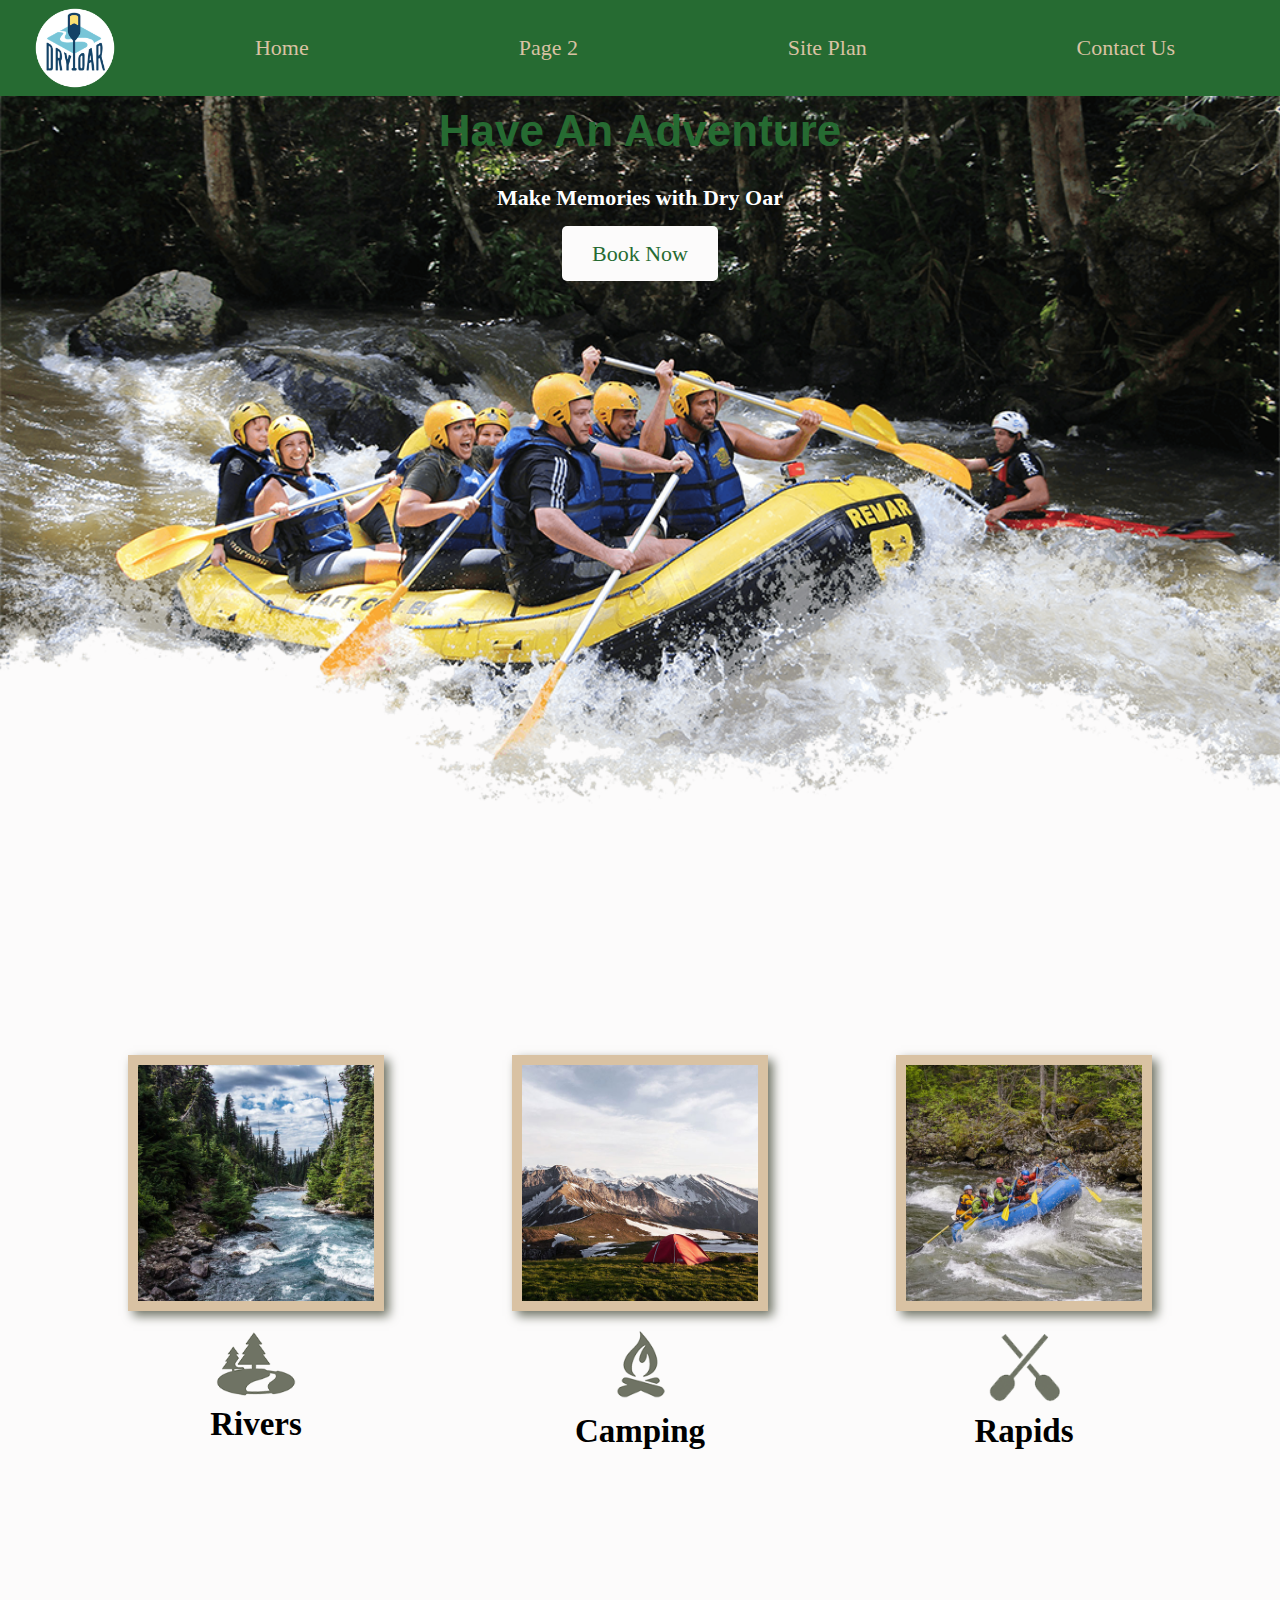
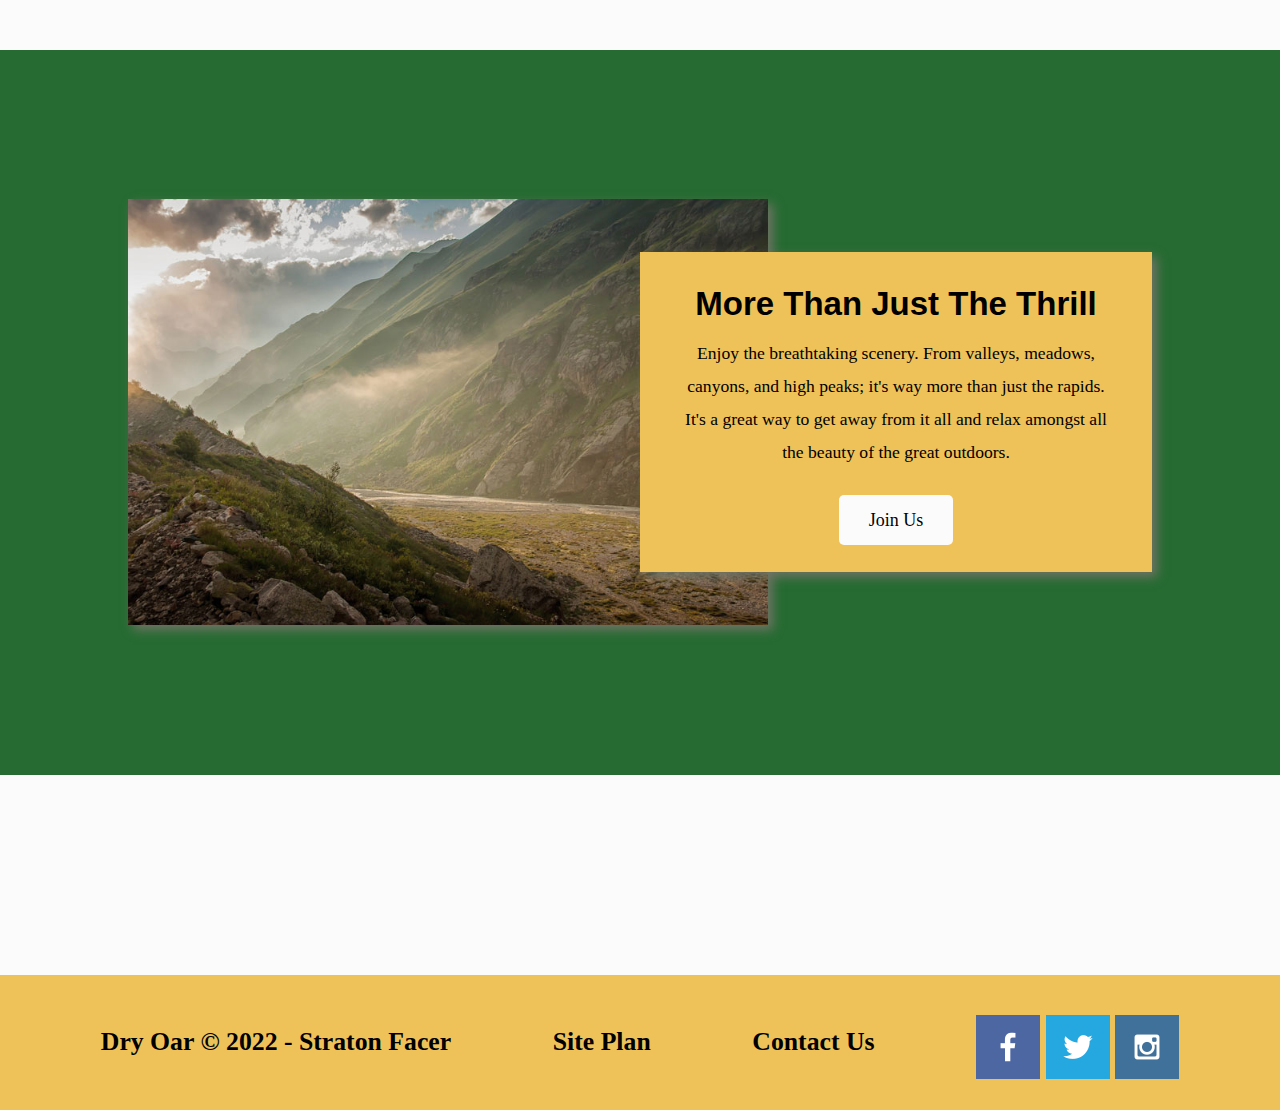
<file: index.html>
<!DOCTYPE html>
<html lang="en">
<head>
    <meta charset="UTF-8">
    <meta http-equiv="X-UA-Compatible" content="IE=edge">
    <meta name="viewport" content="width=device-width, initial-scale=1.0">
    <title>Whitewater Rafting Vacations | Dry Oar Boating | Home</title>
    <link rel="stylesheet" href="wrr/styles/style.css">
</head>
<body>
    <div id="content">
    <header>
        <a id="logo_link" href="index.html">
            <img class="logo" src="logo.png" alt="Dry Oar Logo">
        </a>
        <nav>
            <a href="index.html">Home</a>
            <a href="#">Page 2</a>
            <a href="site-plan-rafting.html">Site Plan</a>
            <a href="contactus.html">Contact Us</a>
        </nav>
    </header>   
    <div id="hero">
        <div id="hero-box">
            <img id="hero-img" src="hero.png" width="100%" alt="People enjoying white water rafting">
        </div>
        <section id="hero-msg">
            <h1 class="home-title">Have An Adventure</h1>
            <h4>Make Memories with Dry Oar </h4>
            <div class='button-box'>
                <a class='book' href="rates.html">Book Now</a>
            </div>
        </section>
    </div> 
    <main class="home-grid">
        <section class="rivers-card">
            <img class="card-img" src="rivers.jpeg" alt="river in forest">
            <img class="icon" src="river_icon.png" alt="river icon">
            <h2>Rivers</h2>
        </section>
        <section class="camping-card">
            <img class="card-img" src="camping.jpeg" alt="tent in mountains">
            <img class="icon" src="fire_icon.png" alt="fire icon">
            <h2>Camping</h2>
        </section>
        <section class="rapids-card">
            <img class="card-img" src="rapids.jpeg" alt="rafting boat">
            <img class="icon" src="oars.png" alt="oars icon">
            <h2>Rapids</h2>
        </section>
        <div id="background"></div> 
        <img class="mountains" src="mountains.jpeg" alt="Misty mountains">
    <section class="msg">
        <h2>More Than Just The Thrill</h2>
        <p>Enjoy the breathtaking scenery. From valleys, meadows, canyons, and high peaks; it's way more than just the rapids. It's a great way to get away from it all and relax amongst all the beauty of the great outdoors. </p>
        <a class='join' href="rivers.html">Join Us</a>
    </section>
    </main>
    <footer>
        <h3>Dry Oar &copy; 2022 - Straton Facer</h3>
        <h3><a href="site-plan-rafting.html">Site Plan</a></h3>
        <h3><a href="contactus.html">Contact Us</a></h3>
        <div class="social">
            <a href="https://facebook.com" target="_blank">
                <img src="facebook.png" alt="fb icon">
            </a>
            <a href="https://twitter.com" target="_blank">
                <img src="twitter.png" alt="twitter icon">
            </a>
            <a href="https://instagram.com" target="_blank">
                <img src="instagram.png" alt="instagram icon">
            </a>
        </div>
    </footer>
</div>
</body>
</html>
</file>
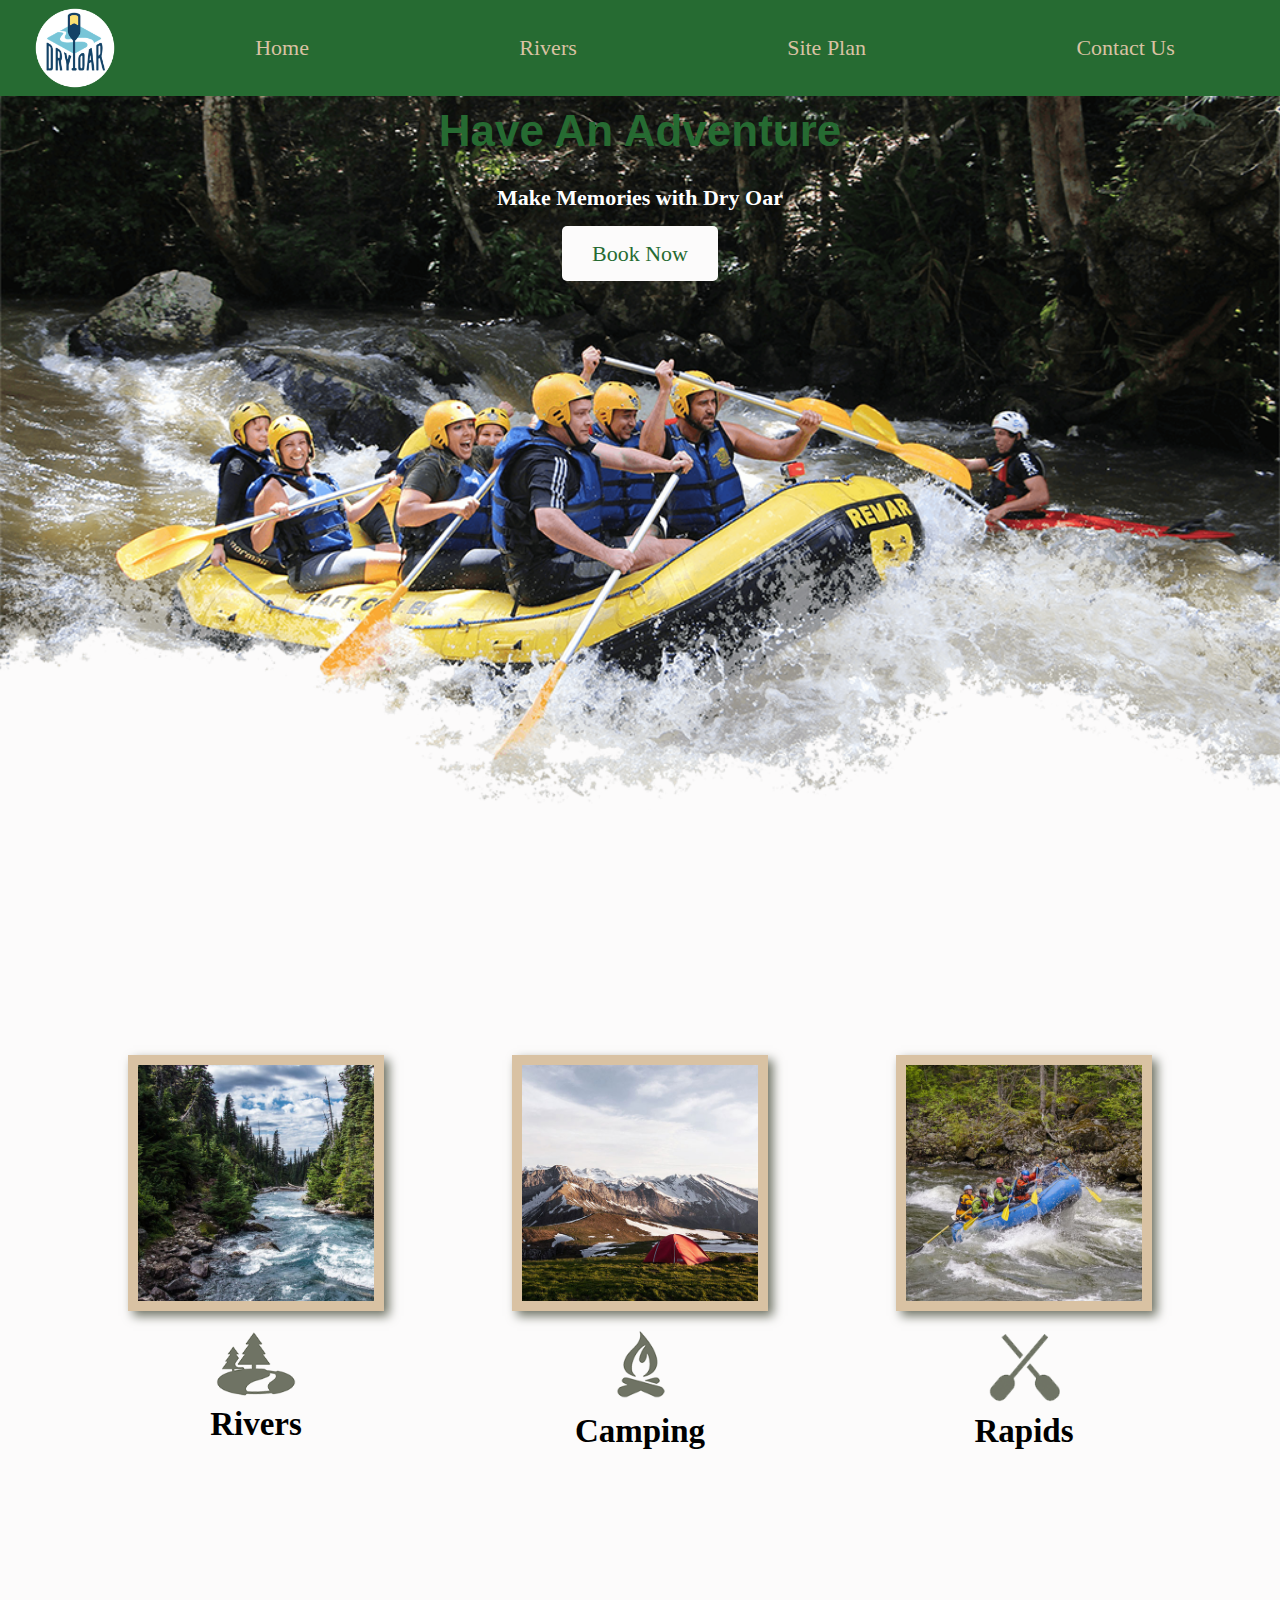
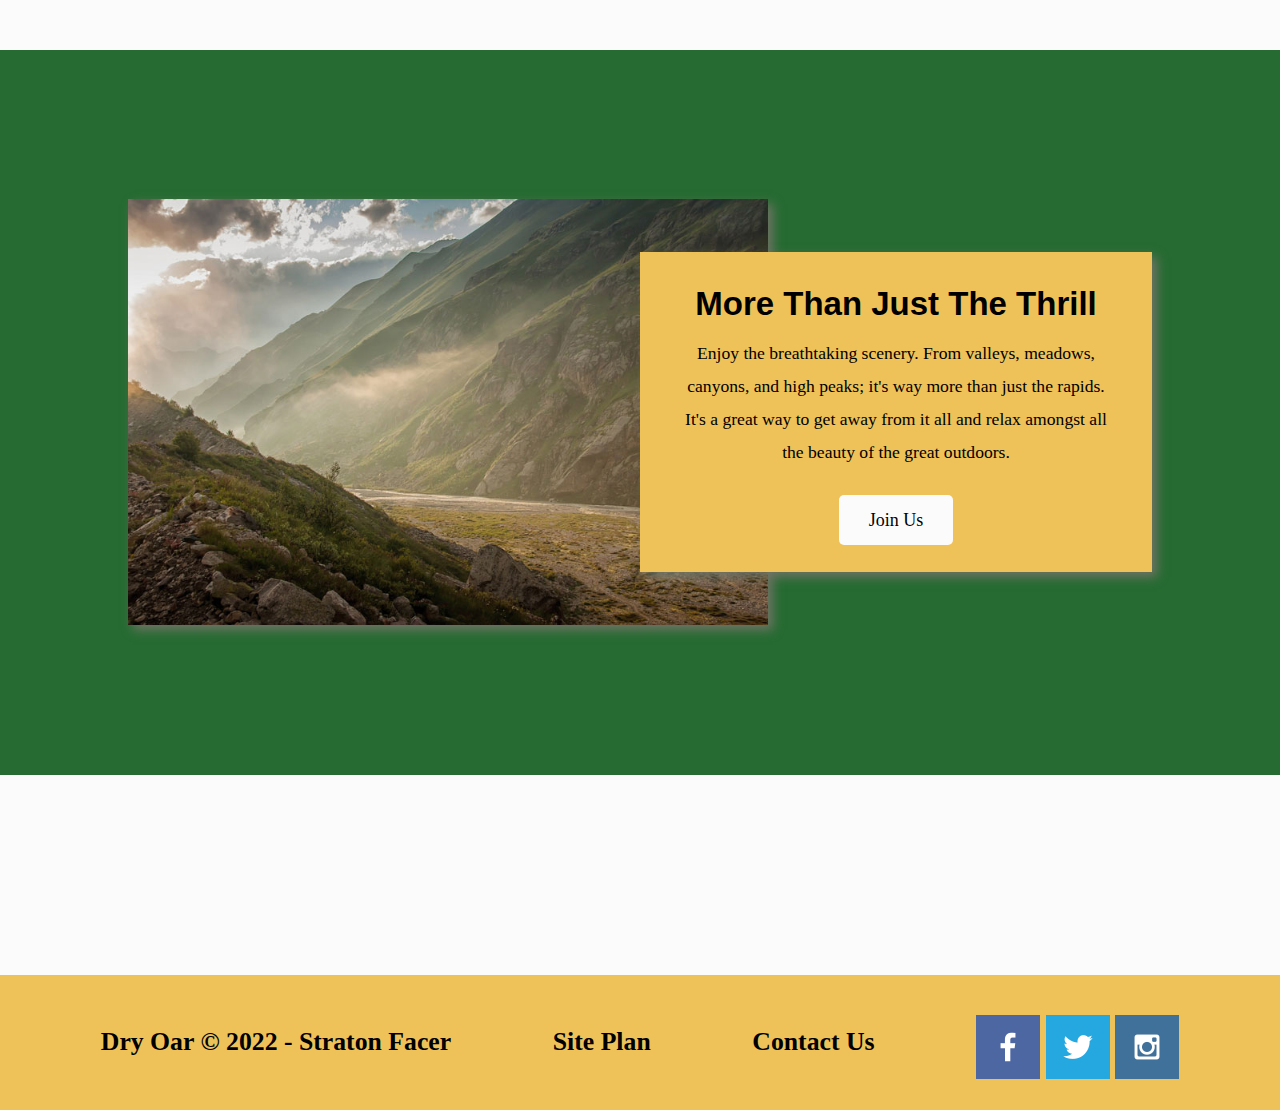
<file: wrr/index.html>
<!DOCTYPE html>
<html lang="en">
<head>
    <meta charset="UTF-8">
    <meta http-equiv="X-UA-Compatible" content="IE=edge">
    <meta name="viewport" content="width=device-width, initial-scale=1.0">
    <title>Whitewater Rafting Vacations | Dry Oar Boating | Home</title>
    <link rel="stylesheet" href="styles/style.css">
</head>
<body>
    <div id="content">
    <header>
        <a id="logo_link" href="index.html">
            <img class="logo" src="images/logo.png" alt="Dry Oar Logo">
        </a>
        <nav>
            <a href="index.html">Home</a>
            <a href="rivers.html">Rivers</a>
            <a href="site-plan-rafting.html">Site Plan</a>
            <a href="contactus.html">Contact Us</a>
        </nav>
    </header>   
    <div id="hero">
        <div id="hero-box">
            <img id="hero-img" src="images/hero.png" width="100%" alt="People enjoying white water rafting">
        </div>
        <section id="hero-msg">
            <h1 class="home-title">Have An Adventure</h1>
            <h4>Make Memories with Dry Oar </h4>
            <div class='button-box'>
                <a class='book' href="rates.html">Book Now</a>
            </div>
        </section>
    </div> 
    <main class="home-grid">
        <section class="rivers-card">
            <img class="card-img" src="images/rivers.jpeg" alt="river in forest">
            <img class="icon" src="images/river_icon.png" alt="river icon">
            <h2>Rivers</h2>
        </section>
        <section class="camping-card">
            <img class="card-img" src="images/camping.jpeg" alt="tent in mountains">
            <img class="icon" src="images/fire_icon.png" alt="fire icon">
            <h2>Camping</h2>
        </section>
        <section class="rapids-card">
            <img class="card-img" src="images/rapids.jpeg" alt="rafting boat">
            <img class="icon" src="images/oars.png" alt="oars icon">
            <h2>Rapids</h2>
        </section>
        <div id="background"></div> 
        <img class="mountains" src="images/mountains.jpeg" alt="Misty mountains">
    <section class="msg">
        <h2>More Than Just The Thrill</h2>
        <p>Enjoy the breathtaking scenery. From valleys, meadows, canyons, and high peaks; it's way more than just the rapids. It's a great way to get away from it all and relax amongst all the beauty of the great outdoors. </p>
        <a class='join' href="images/rivers.html">Join Us</a>
    </section>
    </main>
    <footer>
        <h3>Dry Oar &copy; 2022 - Straton Facer</h3>
        <h3><a href="site-plan-rafting.html">Site Plan</a></h3>
        <h3><a href="contactus.html">Contact Us</a></h3>
        <div class="social">
            <a href="https://facebook.com" target="_blank">
                <img src="images/facebook.png" alt="fb icon">
            </a>
            <a href="https://twitter.com" target="_blank">
                <img src="images/twitter.png" alt="twitter icon">
            </a>
            <a href="https://instagram.com" target="_blank">
                <img src="images/instagram.png" alt="instagram icon">
            </a>
        </div>
    </footer>
</div>
</body>
</html>
</file>
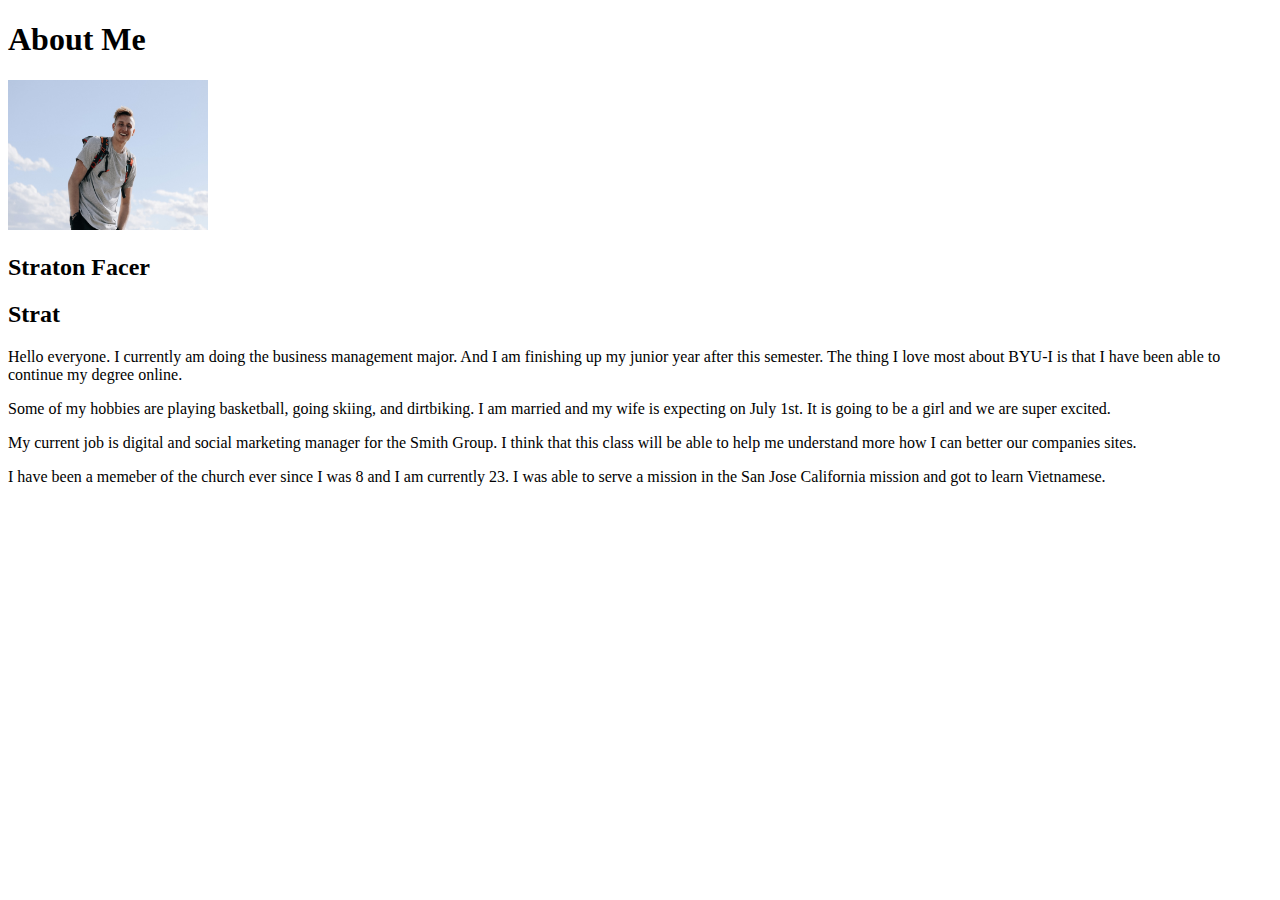
<file: aboutme.html>
<!DOCTYPE html>
<html lang="en">
<head>
    <meta charset="UTF-8">
    <meta http-equiv="X-UA-Compatible" content="IE=edge">
    <meta name="viewport" content="width=device-width, initial-scale=1.0">
    <title>All About Me</title>
</head>
<body>
    <h1>About Me</h1>
    <img alt="Image of me?" src="photo of me.jpg" width="200" height="150" />
    <h2>Straton Facer</h2>
    <h2>Strat</h2>
    <p>Hello everyone. I currently am doing the business management major. And I am finishing
        up my junior year after this semester. The thing I love most about BYU-I is that I have
        been able to continue my degree online.
    </p>
    <p>Some of my hobbies are playing basketball, going skiing, and dirtbiking. I am married and
        my wife is expecting on July 1st. It is going to be a girl and we are super excited. </p>
        <p>
          My current job is digital and social marketing manager for the Smith Group. I think that 
          this class will be able to help me understand more how I can better our companies sites.   
        </p>
        <p>
            I have been a memeber of the church ever since I was 8 and I am currently 23. I was able to 
            serve a mission in the San Jose California mission and got to learn Vietnamese.
        </p>
</body>
</html>
</file>
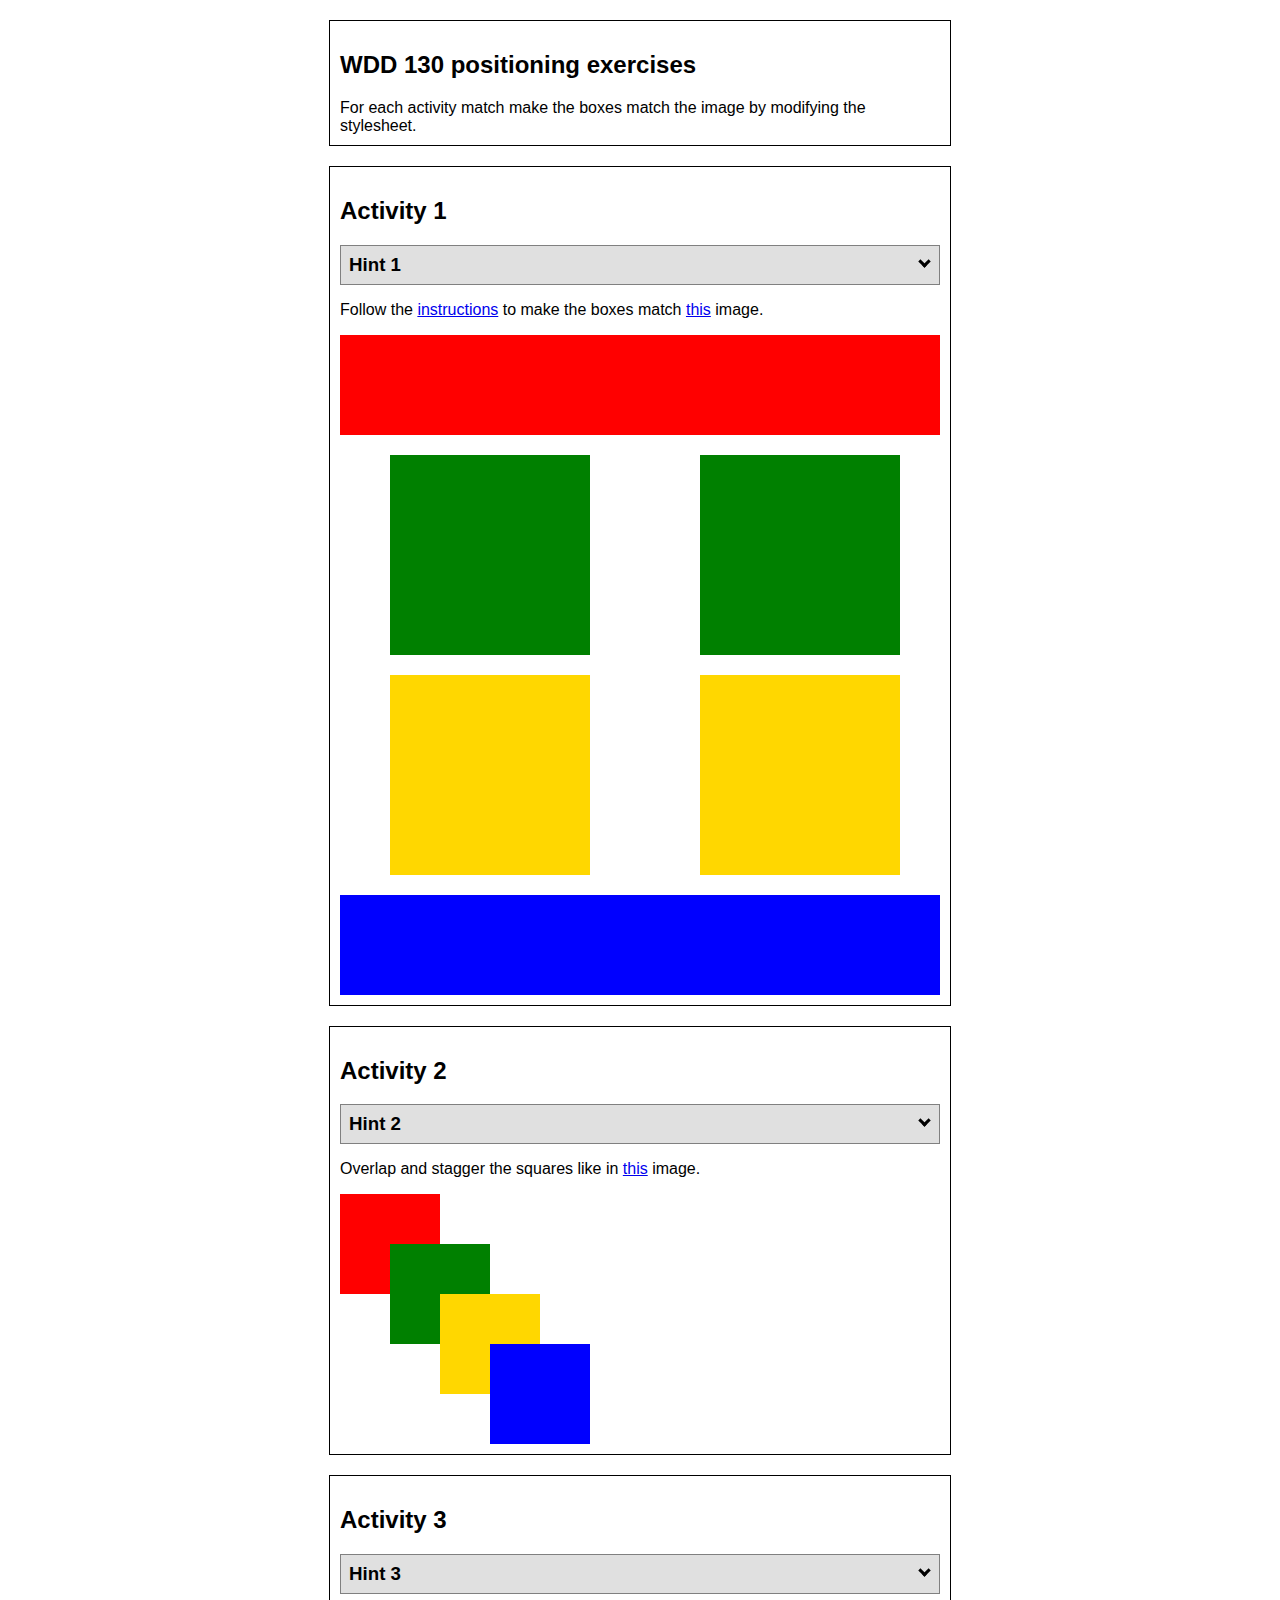
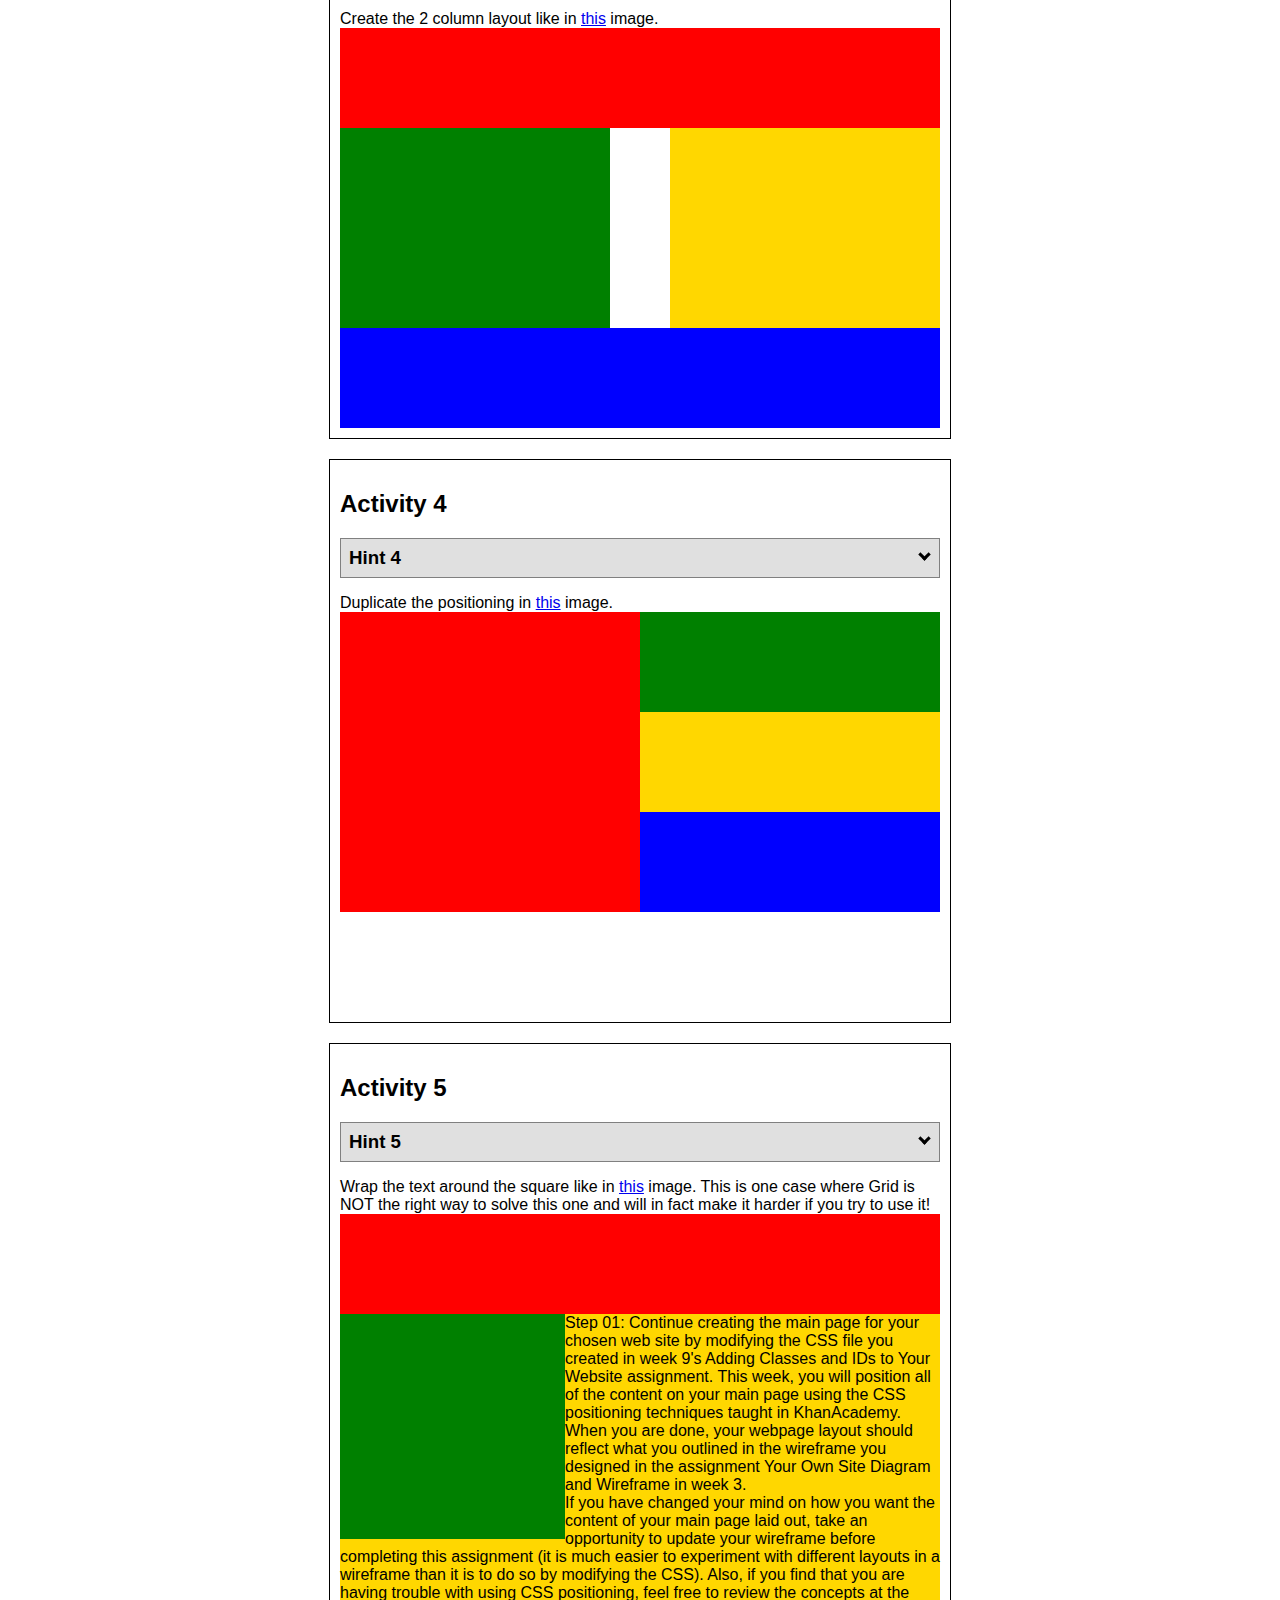
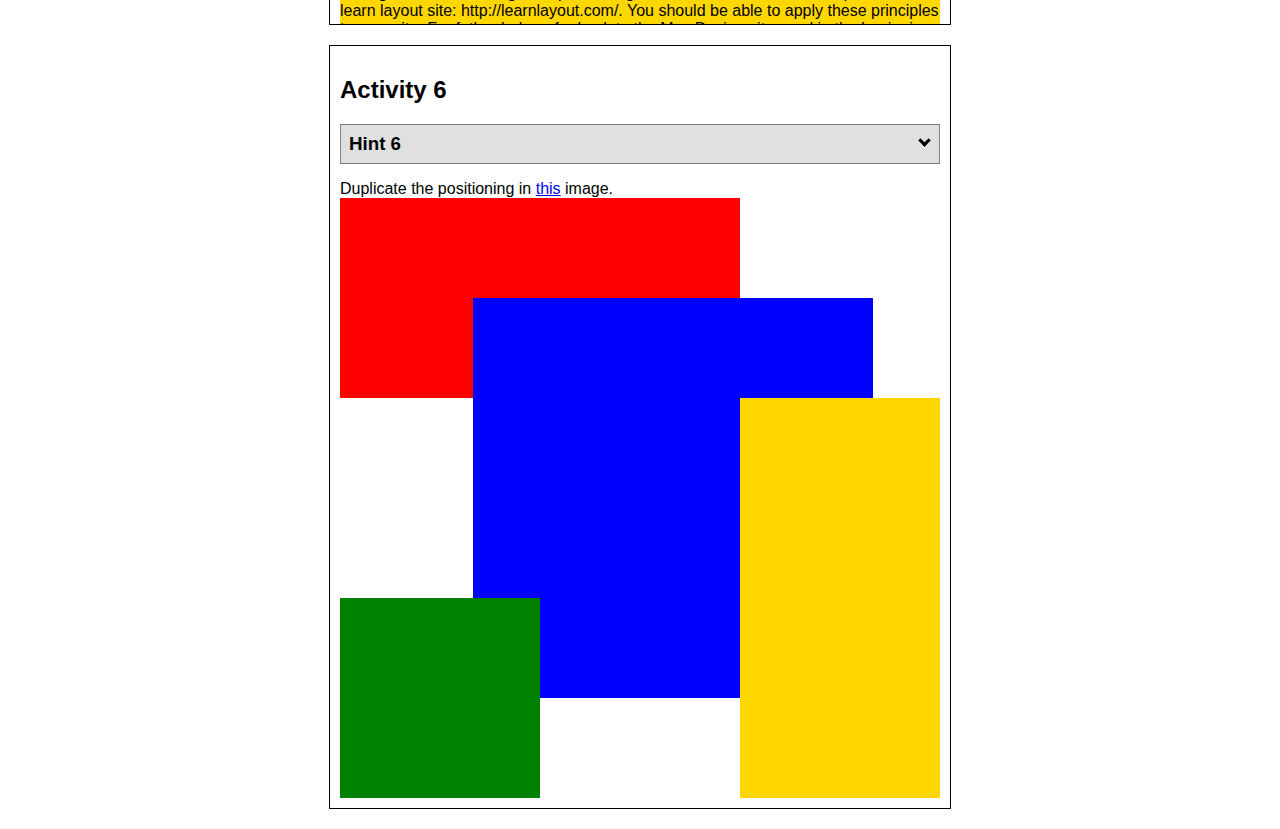
<file: positioning.html>
<!DOCTYPE html>
<html lang="en">
    <head>
    <!-- HTML - Name: positioning.html -->
    <title>Positioning Activity</title>
    <link rel="stylesheet" type="text/css" href="positionstyles.css" />
    </head>
    <body>
    <div class="activity">
        <h2>WDD 130 positioning exercises</h2>
        For each activity match make the boxes match the image by modifying the stylesheet.</div>
    <div class="activity">
        <h2>Activity 1</h2>
        <section class="hint"><input type="checkbox" ><i></i> <h3>Hint 1</h3><div><p>Check out the <a href="https://byui-wdd.github.io/wdd130/activities/css-positioning.html" target="_blank">activity instructions</a> in Ilearn!</p></div></section>
        <p>Follow the <a href="https://byui-wdd.github.io/wdd130/activities/css-positioning.html" target="_blank">instructions</a> to make the boxes match  <a href="https://byui-wdd.github.io/wdd130/images/example1.png" target="_blank">this</a> image.</p>
        <div class="content1" >
        <div class="red1" ></div>
        <div class="green1" ></div>
        <div class="green1" ></div>
        <div class="yellow1"></div>
        <div class="yellow1"></div>
        <div class="blue1"></div>
        </div>
    </div>
    <div class="activity">
        <h2>Activity 2</h2>
        <section class="hint"><input type="checkbox" > <h3>Hint 2</h3><i></i><div><p>Remember that the best way to shift elements around slightly on the page is with Margins.  You could also use Grid.  Either would work for this. If you choose margin remember that you can use a <em>negative</em> margin. (ie margin-top: -20px;)</p><h4>Properties used:</h4><ul><li>margin-top, margin-left</li><li>...or...</li><li>grid-template-columns: 50px 50px 50px 50px 50px</li></ul></div></section>
        <p>Overlap and stagger the squares like in <a href="https://byui-wdd.github.io/wdd130/images/example2.png" target="_blank">this</a> image.</p>
        <div class="content2" >
        <div class="red2" ></div>
        <div class="green2" ></div>
        <div class="yellow2"></div>
        <div class="blue2"></div>
        </div>
    </div>
    <div class="activity">
        <h2>Activity 3</h2>
        <section class="hint"><input type="checkbox" > <h3>Hint 3</h3><i></i><div><p>This one is going to be best solved with CSS Grid. Remember to make the boxes the right width first...then start moving them around. </p><h4>Properties used:</h4><ul><li>display:grid;</li><li>grid-template-columns:</li><li>grid-column-gap:</li>
        <li>grid-column:</li>  </ul></div></section>
        Create the 2 column layout like in <a href="https://byui-wdd.github.io/wdd130/images/example3.png" target="_blank">this</a>  image.
        <div class="content3" >
        <div class="red3" ></div>
        <div class="green3" ></div>
        <div class="yellow3"></div>
        <div class="blue3"></div>
        </div>
    </div>
    <div class="activity">
        <h2>Activity 4</h2>
        <section class="hint"><input type="checkbox" > <h3>Hint 4</h3><i></i><div><p>For the others we have been primarily concerned with width. For this one you will need to adjust height as well. </p><h4>Properties used:</h4><ul><li>display:grid;</li><li>grid-template-columns:</li><li>grid-row:</li></ul></div></section>
        Duplicate the positioning in <a href="https://byui-wdd.github.io/wdd130/images/example4.png" target="_blank">this</a> image. 
        <div class="content4" >
        <div class="red4" ></div>
        <div class="green4" ></div>
        <div class="yellow4"></div>
        <div class="blue4"></div>
        </div>
    </div>

    <div class="activity">
        <h2>Activity 5</h2>
        <section class="hint"><input type="checkbox" > <h3>Hint 5</h3><i></i><div><p>Grid is <strong>not</strong> the right way to do this.  In fact there is only one way to really do that...and that is with float. Remember that we float the thing we want the text to wrap around.  Also remember to start by making all the shapes the right size and shape.</p><h4>Properties used:</h4><ul><li>float: left;</li></ul></div></section>
        Wrap the text around the square like in <a href="https://byui-wdd.github.io/wdd130/images/example5.png" target="_blank">this</a> image. This is one case where Grid is NOT the right way to solve this one and will in fact make it harder if you try to use it!
        <div class="content5" >
        <div class="red5" ></div>
        <div class="green5" ></div>
        <div class="yellow5">Step 01: Continue creating the main page for your chosen web site by modifying the CSS file you created in week 9's Adding Classes and IDs to Your Website assignment. This week, you will position all of the content on your main page using the CSS positioning techniques taught in KhanAcademy. When you are done, your webpage layout should reflect what you outlined in the wireframe you designed in the assignment Your Own Site Diagram and Wireframe in week 3. <br />
            If you have changed your mind on how you want the content of your main page laid out, take an opportunity to update your wireframe before completing this assignment (it is much easier to experiment with different layouts in a wireframe than it is to do so by modifying the CSS). Also, if you find that you are having trouble with using CSS positioning, feel free to review the concepts at the learn layout site: http://learnlayout.com/. You should be able to apply these principles to your site. For futher help, refer back to the Max Design site used in the beginning of the course for an example of how to implement your site design.</div>
        <div class="blue5"></div>
        </div>
    </div>
    <div class="activity">
        <h2>Activity 6</h2>
        <section class="hint"><input type="checkbox" > <h3>Hint 6</h3><i></i><div><p>This one is all about visualizing the grid behind the layout. If you are having a hard time doing that first: all the sizes are even multiples of 100, and second here is another example with the lines drawn: <a href="https://byui-wdd.github.io/wdd130/images/example6-hint.png" target="_blank">example 6 with lines</a>. For this one you will find it easiest if you use px for the column width. You can also use <kbd>z-index</kbd> to control the element layering.    </p><h4>Properties used:</h4><ul><li>display:grid;</li><li>grid-template-columns:</li><li>grid-column:</li><li>grid-row:</li><li><a href="https://www.w3schools.com/cssref/pr_pos_z-index.asp" target="_blank">z-index:</a></li></ul></div></section>
        Duplicate the positioning in <a href="https://byui-wdd.github.io/wdd130/images/example6.png" target="_blank">this</a> image.
        <div class="content6" >
        <div class="red6" ></div>
        <div class="green6" ></div>
        <div class="yellow6"></div>
        <div class="blue6"></div>
        </div>
    </div>
    </body>
</html>
</file>
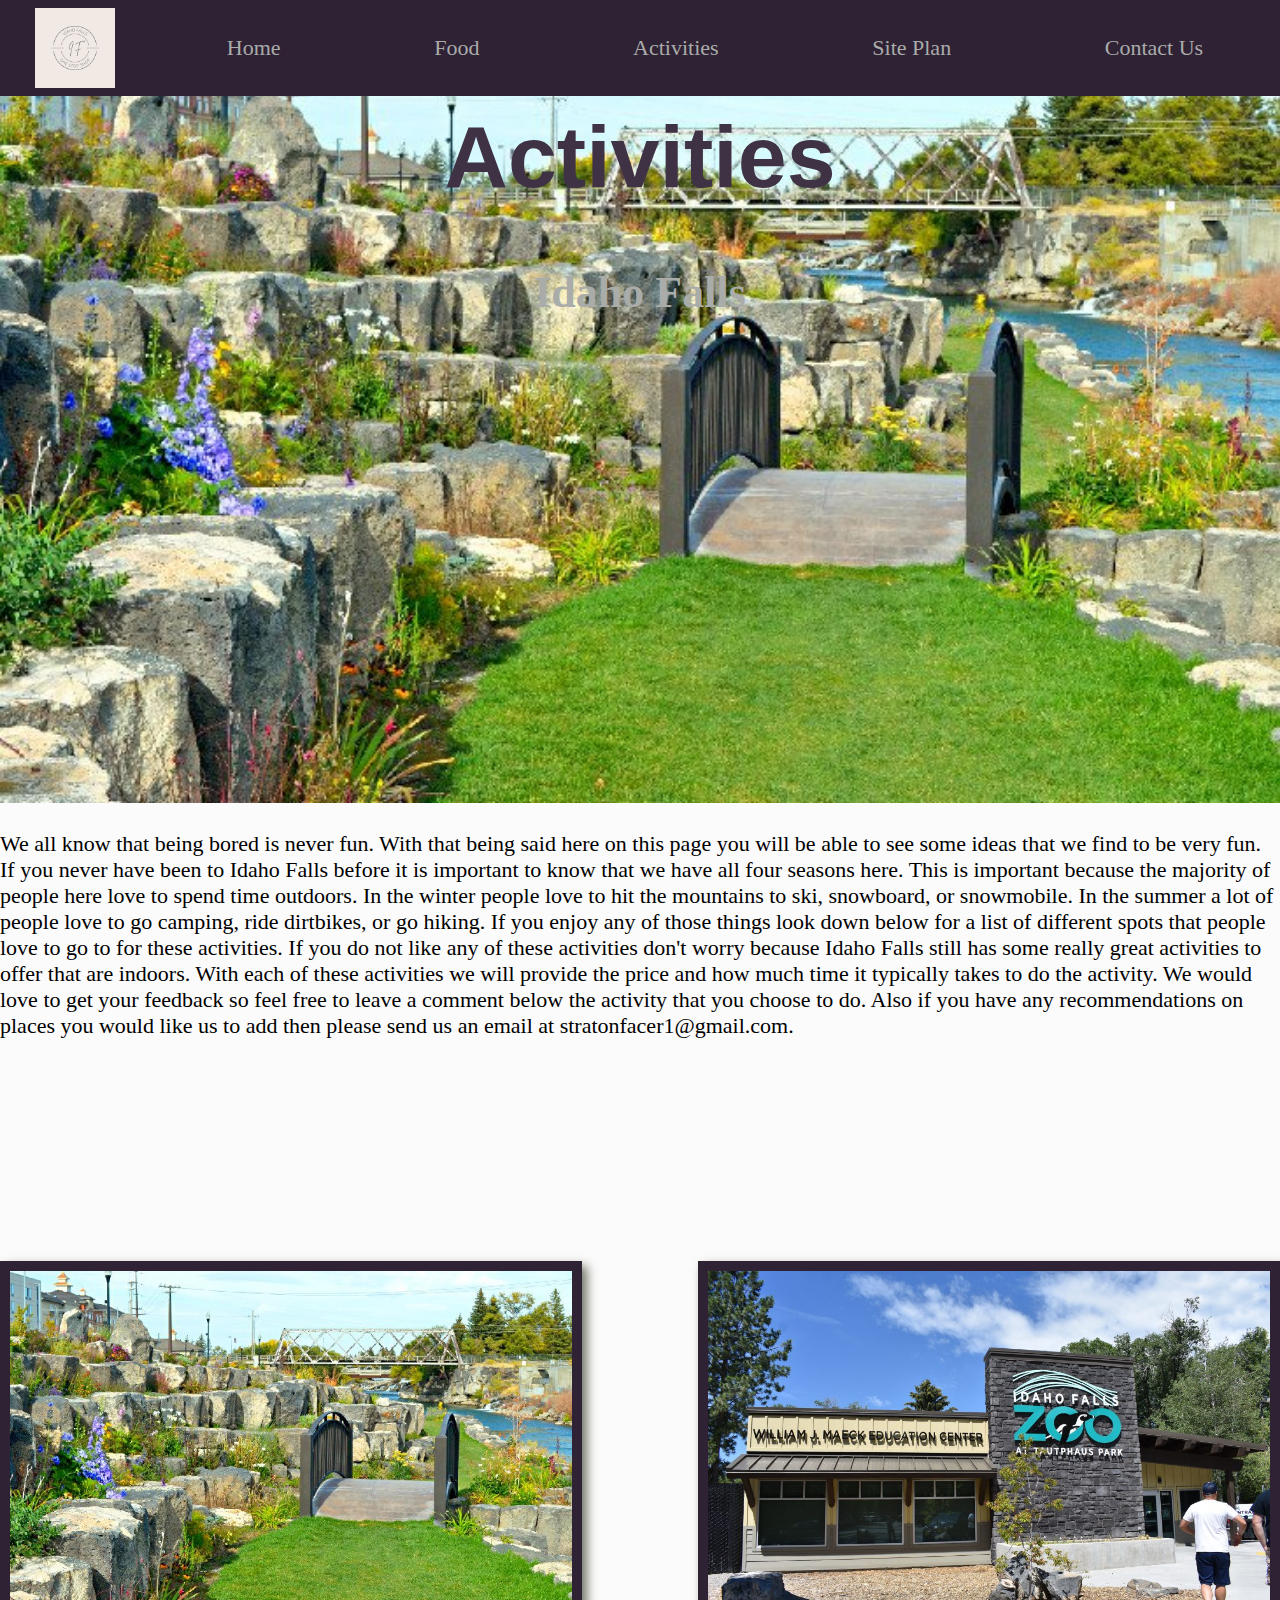
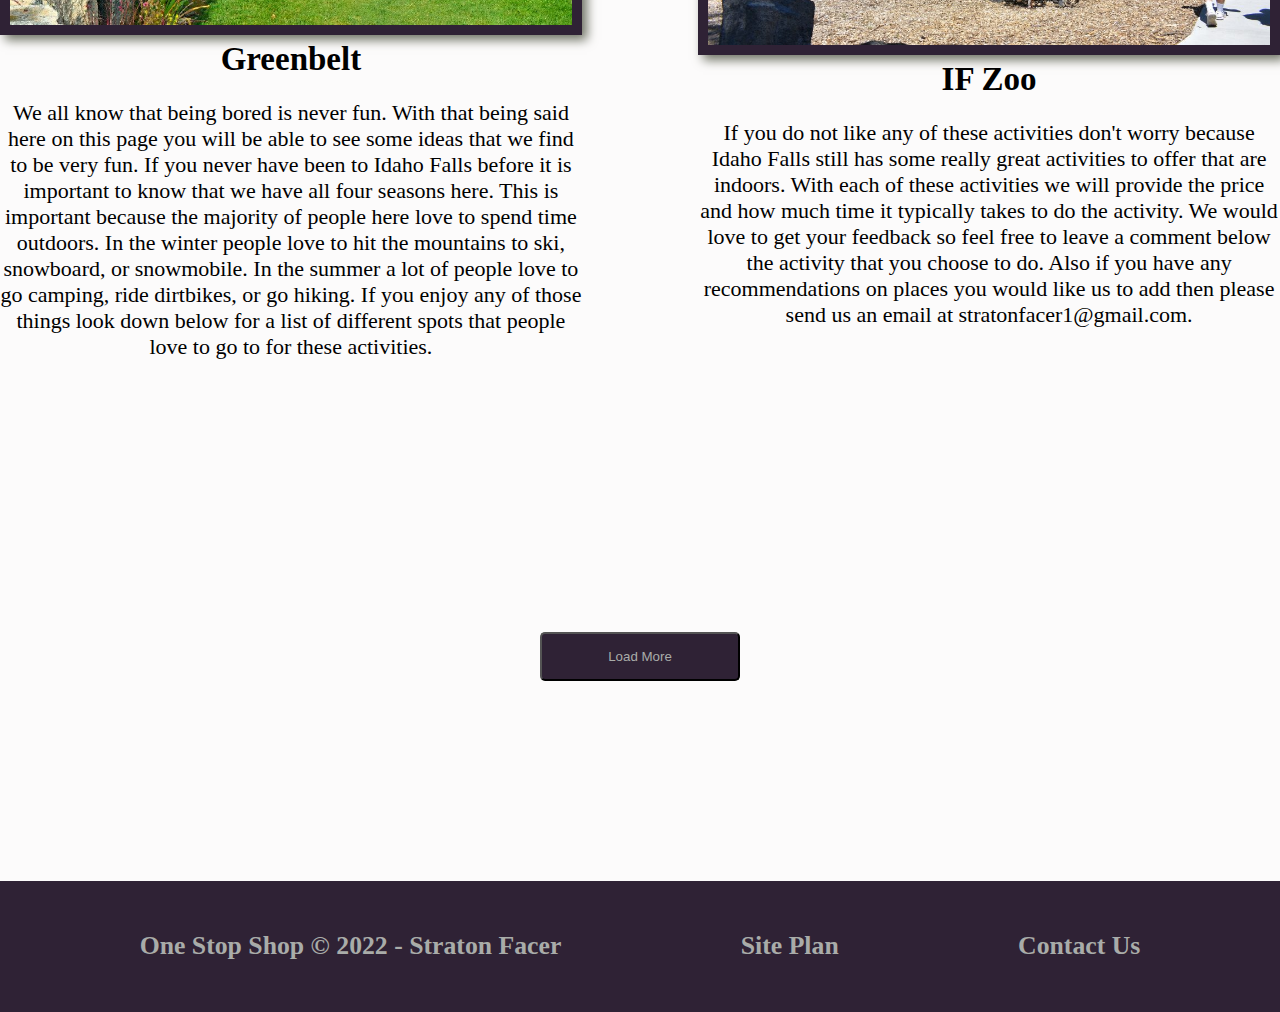
<file: onestop/activity.html>
<!DOCTYPE html>
<html lang="en">
<head>
    <meta charset="UTF-8">
    <meta http-equiv="X-UA-Compatible" content="IE=edge">
    <meta name="viewport" content="width=device-width, initial-scale=1.0">
    <title>Whitewater Rafting Vacations | Dry Oar Boating | Home</title>
    <link rel="stylesheet" href="styles/style.css">
</head>
<body>
    <div id="content">
    <header>
        <a id="logo_link" href="index.html">
            <img class="logo" src="One Stop Shop.png" alt="Dry Oar Logo">
        </a>
        <nav>
            <a href="index.html">Home</a>
            <a href="food.html">Food</a>
            <a href="activity.html">Activities</a>
            <a href="site-plan.html">Site Plan</a>
            <a href="contactus.html">Contact Us</a>
        </nav>
    </header>  
    <div id="hero">
        <div id="hero-box">
            <img id="hero-img" src="activity image 1.jpeg" width="100%" alt="People enjoying white water rafting">
        </div>
        <section id="hero-msg">
            <h1 class="home-title">Activities</h1>
            <h4>Idaho Falls</h4>
        </section>
    </div>  
    <section class="intro">
        <p> We all know that being bored is never fun. With that being said here on this page you will be able to see some ideas that we find to be very fun.
            If you never have been to Idaho Falls before it is important to know that we have all four seasons here. This is important because the majority of 
            people here love to spend time outdoors. In the winter people love to hit the mountains to ski, snowboard, or snowmobile. In the summer a lot of people
            love to go camping, ride dirtbikes, or go hiking. If you enjoy any of those things look down below for a list of different spots that people love to go to 
            for these activities. If you do not like any of these activities don't worry because Idaho Falls still has some really great activities to offer that are indoors. 
            With each of these activities we will provide the price and how much time it typically takes to do the activity. We would love to get your feedback so feel free 
            to leave a comment below the activity that you choose to do. Also if you have any recommendations on places you would like us to add then please send us an email
            at stratonfacer1@gmail.com. </p>
        </section>
    <main class="home-grid">
        <section class="birds-card">
            <img class="card-img" src="activity image 1.jpeg" max-width="50px" alt="river in forest">
            <h2>Greenbelt</h2>
            <p>We all know that being bored is never fun. With that being said here on this page you will be able to see some ideas that we find to be very fun.
                If you never have been to Idaho Falls before it is important to know that we have all four seasons here. This is important because the majority of 
                people here love to spend time outdoors. In the winter people love to hit the mountains to ski, snowboard, or snowmobile. In the summer a lot of people
                love to go camping, ride dirtbikes, or go hiking. If you enjoy any of those things look down below for a list of different spots that people love to go to 
                for these activities.</p>
        </section>
        <section class="temple-card">
            <img class="card-img" src="activity image 2.jpeg" alt="rafting boat">
            <h2>IF Zoo</h2>
            <p>If you do not like any of these activities don't worry because Idaho Falls still has some really great activities to offer that are indoors. 
                With each of these activities we will provide the price and how much time it typically takes to do the activity. We would love to get your feedback so feel free 
                to leave a comment below the activity that you choose to do. Also if you have any recommendations on places you would like us to add then please send us an email
                at stratonfacer1@gmail.com.</p>
        </section>
    </main> 
    <div class='button-card'>
        <button class='book' >Load More</button>
    </div>  
    <footer>
        <h3>One Stop Shop &copy; 2022 - Straton Facer</h3>
        <h3><a href="site-plan.html">Site Plan</a></h3>
        <h3><a href="contactus.html">Contact Us</a></h3>
    </footer>
</div>
</body>
</html>
</file>
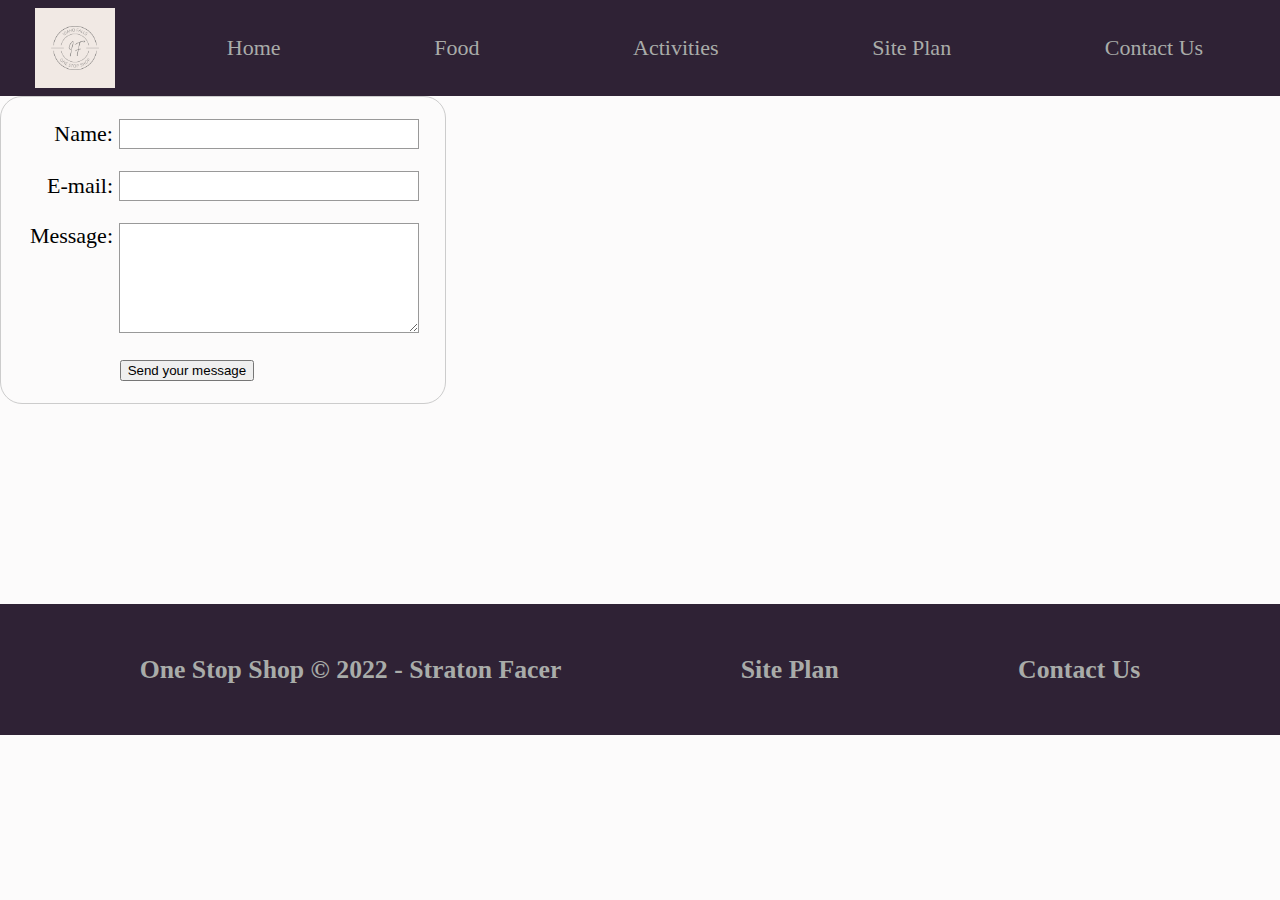
<file: onestop/contactus.html>
<!DOCTYPE html>
<html lang="en">
<head>
    <meta charset="UTF-8">
    <meta http-equiv="X-UA-Compatible" content="IE=edge">
    <meta name="viewport" content="width=device-width, initial-scale=1.0">
    <title>Whitewater Rafting Vacations | Dry Oar Boating | Home</title>
    <link rel="stylesheet" href="styles/style.css">
</head>
<body>
    <div id="content">
    <header>
        <a id="logo_link" href="index.html">
            <img class="logo" src="One Stop Shop.png" alt="Dry Oar Logo">
        </a>
        <nav>
            <a href="index.html">Home</a>
            <a href="food.html">Food</a>
            <a href="activity.html">Activities</a>
            <a href="site-plan.html">Site Plan</a>
            <a href="contactus.html">Contact Us</a>
        </nav>
    </header>   
    <main class="home-grid">
        <div id="feedback"></div>
        <form action="/my-handling-form-page" method="post">
          <ul>
            <li>
              <label for="name">Name:</label>
              <input type="text" id="name" name="user_name" />
            </li>
            <li>
              <label for="mail">E-mail:</label>
              <input type="email" id="mail" name="user_email" />
            </li>
            <li>
              <label for="msg">Message:</label>
              <textarea id="msg" name="user_message"></textarea>
            </li>
            <li class="button">
              <button type="submit">Send your message</button>
            </li>
          </ul>
        </form>
        <style>
          form {
            /* Center the form on the page */
            margin: 0 auto;
            width: 400px;
            /* Form outline */
            padding: 1em;
            border: 1px solid #ccc;
            border-radius: 1em;
          }

          ul {
            list-style: none;
            padding: 0;
            margin: 0;
          }

          form li + li {
            margin-top: 1em;
          }

          label {
            /* Uniform size & alignment */
            display: inline-block;
            width: 90px;
            text-align: right;
          }

          input,
          textarea {
            /* To make sure that all text fields have the same font settings
     By default, textareas have a monospace font */
            font: 1em sans-serif;

            /* Uniform text field size */
            width: 300px;
            box-sizing: border-box;

            /* Match form field borders */
            border: 1px solid #999;
          }

          input:focus,
          textarea:focus {
            /* Additional highlight for focused elements */
            border-color: #000;
          }

          textarea {
            /* Align multiline text fields with their labels */
            vertical-align: top;

            /* Provide space to type some text */
            height: 5em;
          }

          .button {
            /* Align buttons with the text fields */
            padding-left: 90px; /* same size as the label elements */
          }

          button {
            /* This extra margin represent roughly the same space as the space
     between the labels and their text fields */
            margin-left: 0.5em;
          }
          #feedback {
            background-color: antiquewhite;
            position: absolute;
            top: 0;
            left: 0;
            right: 0;
            padding: 0.5em;
            /* make this element invisible until we are ready for it */
            display: none;
          }
          .moveDown {
            margin-top: 3em;
          }
        </style>
        <script>
          // get the feedback div element so we can do something with it.
          const feedbackElement = document.getElementById("feedback");
          // get the form so we can read what was entered in it.
          const formElement = document.forms[0];
          // add a 'listener' to wait for a submission of our form. When that happens run the code below.
          formElement.addEventListener("submit", function (e) {
            // stop the form from doing the default action.
            e.preventDefault();
            // set the contents of our feedback element to a message letting the user know the form was submitted successfully. Notice that we pull the name that was entered in the form to personalize the message!
            feedbackElement.innerHTML =
              "Hello " +
              formElement.user_name.value +
              "! Thank you for your message. We will get back with you as soon as possible!";
            // make the feedback element visible.
            feedbackElement.style.display = "block";
            // add a class to move everything down so our message doesn't cover it.
            document.body.classList.toggle("moveDown");
          });
        </script>
    </main>
    <footer>
        <h3>One Stop Shop &copy; 2022 - Straton Facer</h3>
        <h3><a href="site-plan.html">Site Plan</a></h3>
        <h3><a href="contactus.html">Contact Us</a></h3>
    </footer>
</div>
</body>
</html>
</file>
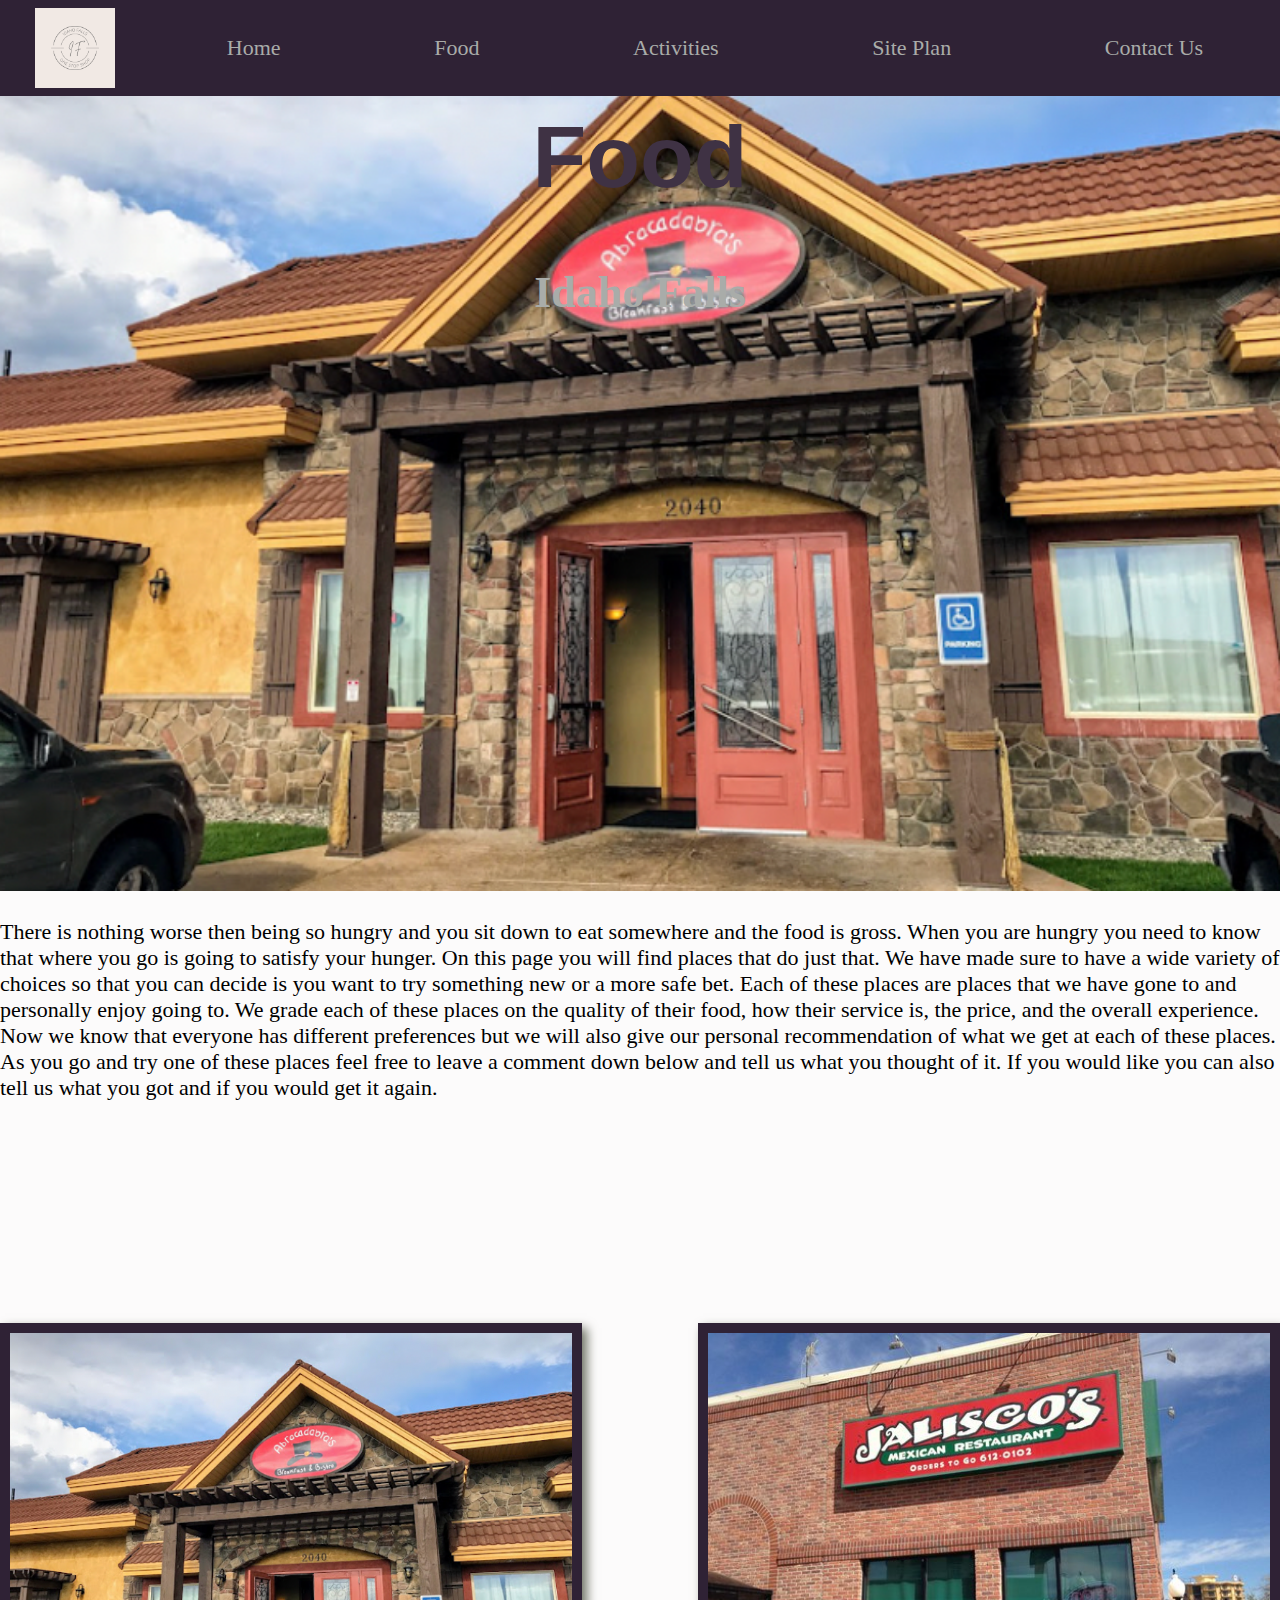
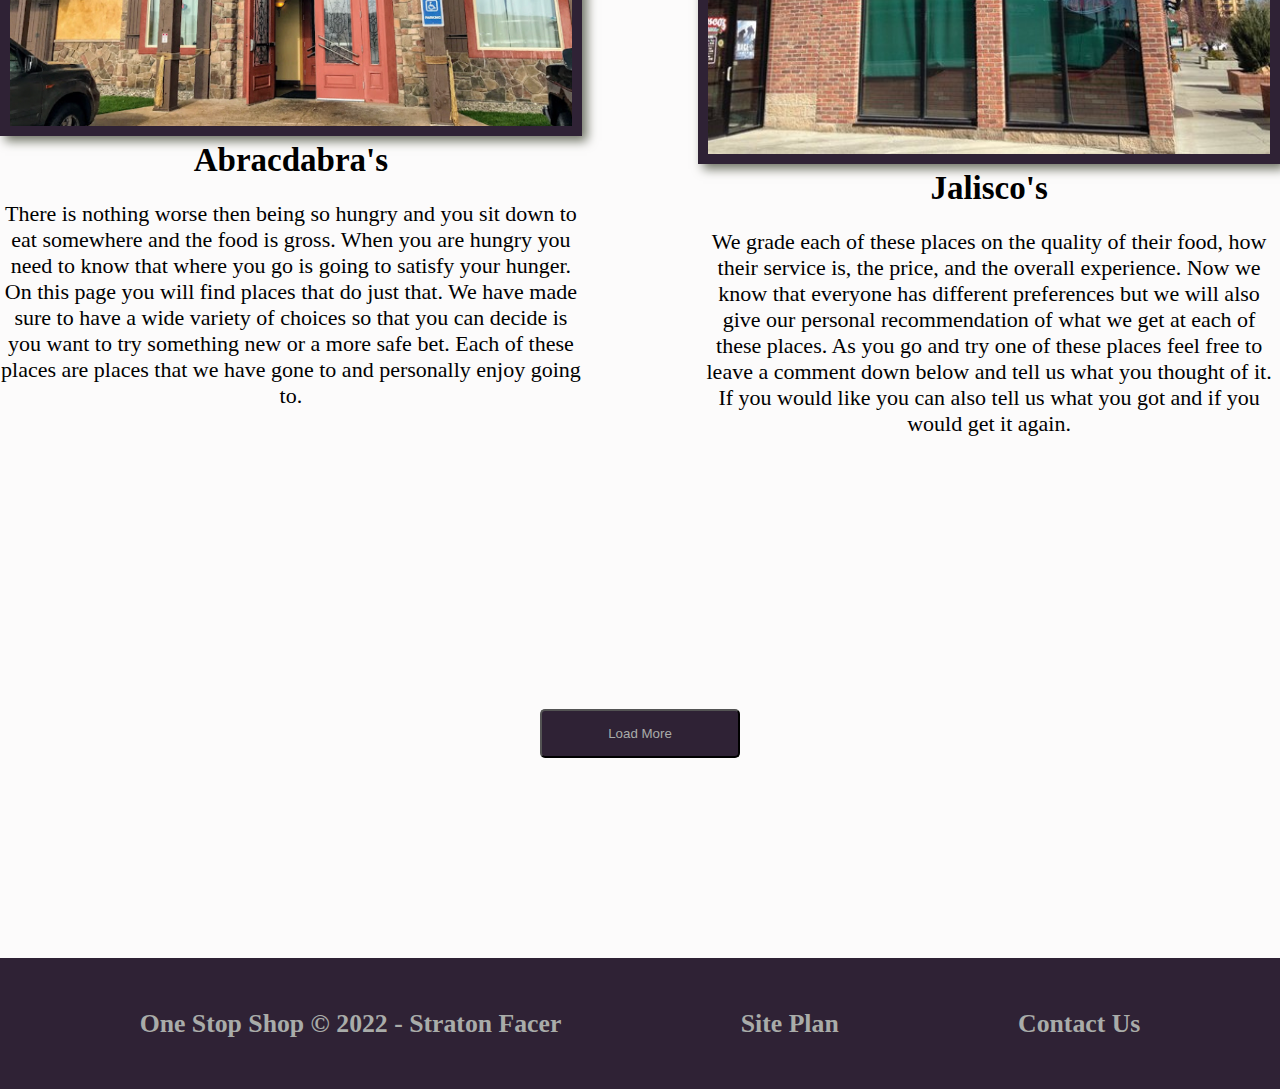
<file: onestop/food.html>
<!DOCTYPE html>
<html lang="en">
<head>
    <meta charset="UTF-8">
    <meta http-equiv="X-UA-Compatible" content="IE=edge">
    <meta name="viewport" content="width=device-width, initial-scale=1.0">
    <title>Whitewater Rafting Vacations | Dry Oar Boating | Home</title>
    <link rel="stylesheet" href="styles/style.css">
</head>
<body>
    <div id="content">
    <header>
        <a id="logo_link" href="index.html">
            <img class="logo" src="One Stop Shop.png" alt="Dry Oar Logo">
        </a>
        <nav>
            <a href="index.html">Home</a>
            <a href="food.html">Food</a>
            <a href="activity.html">Activities</a>
            <a href="site-plan.html">Site Plan</a>
            <a href="contactus.html">Contact Us</a>
        </nav>
    </header> 
    <div id="hero">
        <div id="hero-box">
            <img id="hero-img" src="food image 1.png" width="100%" alt="People enjoying white water rafting">
        </div>
        <section id="hero-msg">
            <h1 class="home-title">Food</h1>
            <h4>Idaho Falls</h4>
        </section>
    </div>  
    <section class="intro">
        <p> There is nothing worse then being so hungry and you sit down to eat somewhere and the food is gross.
            When you are hungry you need to know that where you go is going to satisfy your hunger. 
            On this page you will find places that do just that. 
            We have made sure to have a wide variety of choices so that you can decide is you want to try something new or a more safe bet. 
            Each of these places are places that we have gone to and personally enjoy going to.
            We grade each of these places on the quality of their food, how their service is, the price, and the overall experience. 
            Now we know that everyone has different preferences but we will also give our personal recommendation of what we get at each of these places. 
            As you go and try one of these places feel free to leave a comment down below and tell us what you thought of it. If you would like you can 
            also tell us what you got and if you would get it again. </p>
        </section>
    <main class="home-grid">
        <section class="birds-card">
            <img class="card-img" src="food image 1.png" max-width="50px" alt="river in forest">
            <h2>Abracdabra's</h2>
            <p> There is nothing worse then being so hungry and you sit down to eat somewhere and the food is gross.
                When you are hungry you need to know that where you go is going to satisfy your hunger. 
                On this page you will find places that do just that. 
                We have made sure to have a wide variety of choices so that you can decide is you want to try something new or a more safe bet. 
                Each of these places are places that we have gone to and personally enjoy going to.</p>
        </section>
        <section class="temple-card">
            <img class="card-img" src="food image 2.jpeg" alt="rafting boat">
            <h2>Jalisco's</h2>
            <p>We grade each of these places on the quality of their food, how their service is, the price, and the overall experience. 
                Now we know that everyone has different preferences but we will also give our personal recommendation of what we get at each of these places. 
                As you go and try one of these places feel free to leave a comment down below and tell us what you thought of it. If you would like you can 
                also tell us what you got and if you would get it again. </p>
        </section>
    </main> 
    <div class='button-card'>
        <button class='book' >Load More</button>
    </div> 
    <footer>
        <h3>One Stop Shop &copy; 2022 - Straton Facer</h3>
        <h3><a href="site-plan.html">Site Plan</a></h3>
        <h3><a href="contactus.html">Contact Us</a></h3>
    </footer>
</div>
</body>
</html>
</file>
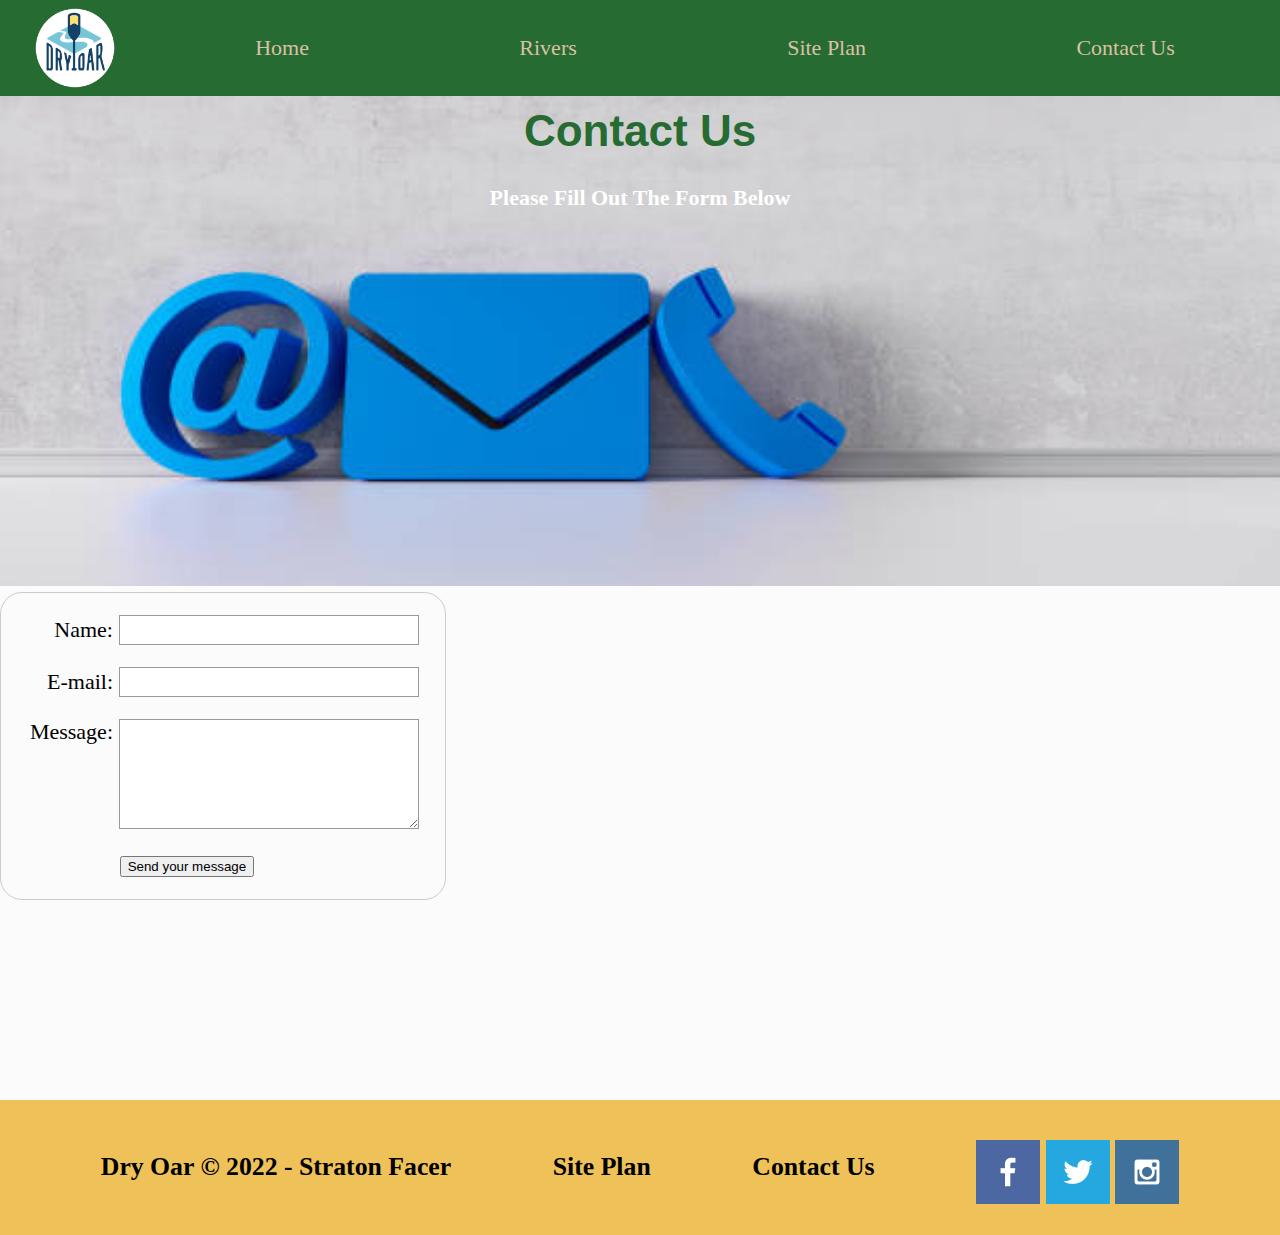
<file: wrr/contactus.html>
<!DOCTYPE html>
<html lang="en">
  <head>
    <meta charset="UTF-8" />
    <meta http-equiv="X-UA-Compatible" content="IE=edge" />
    <meta name="viewport" content="width=device-width, initial-scale=1.0" />
    <title>Whitewater Rafting Vacations | Dry Oar Boating | Home</title>
    <link rel="stylesheet" href="styles/style.css" />
  </head>
  <body>
    <div id="content">
      <header>
        <a id="logo_link" href="index.html">
          <img class="logo" src="images/logo.png" alt="Dry Oar Logo" />
        </a>
        <nav>
          <a href="index.html">Home</a>
          <a href="rivers.html">Rivers</a>
          <a href="site-plan-rafting.html">Site Plan</a>
          <a href="contactus.html">Contact Us</a>
        </nav>
      </header>
      <div id="hero">
        <div id="hero-box">
          <img
            id="hero-img"
            src="images/contactusbanner.jpeg"
            width="100%"
            alt="People enjoying white water rafting"
          />
        </div>
        <section id="hero-msg">
          <h1 class="home-title">Contact Us</h1>
          <h4>Please Fill Out The Form Below</h4>
        </section>
      </div>
      <main class="home-grid">
        <div id="feedback"></div>
        <form action="/my-handling-form-page" method="post">
          <ul>
            <li>
              <label for="name">Name:</label>
              <input type="text" id="name" name="user_name" />
            </li>
            <li>
              <label for="mail">E-mail:</label>
              <input type="email" id="mail" name="user_email" />
            </li>
            <li>
              <label for="msg">Message:</label>
              <textarea id="msg" name="user_message"></textarea>
            </li>
            <li class="button">
              <button type="submit">Send your message</button>
            </li>
          </ul>
        </form>
        <style>
          form {
            /* Center the form on the page */
            margin: 0 auto;
            width: 400px;
            /* Form outline */
            padding: 1em;
            border: 1px solid #ccc;
            border-radius: 1em;
          }

          ul {
            list-style: none;
            padding: 0;
            margin: 0;
          }

          form li + li {
            margin-top: 1em;
          }

          label {
            /* Uniform size & alignment */
            display: inline-block;
            width: 90px;
            text-align: right;
          }

          input,
          textarea {
            /* To make sure that all text fields have the same font settings
     By default, textareas have a monospace font */
            font: 1em sans-serif;

            /* Uniform text field size */
            width: 300px;
            box-sizing: border-box;

            /* Match form field borders */
            border: 1px solid #999;
          }

          input:focus,
          textarea:focus {
            /* Additional highlight for focused elements */
            border-color: #000;
          }

          textarea {
            /* Align multiline text fields with their labels */
            vertical-align: top;

            /* Provide space to type some text */
            height: 5em;
          }

          .button {
            /* Align buttons with the text fields */
            padding-left: 90px; /* same size as the label elements */
          }

          button {
            /* This extra margin represent roughly the same space as the space
     between the labels and their text fields */
            margin-left: 0.5em;
          }
          #feedback {
            background-color: antiquewhite;
            position: absolute;
            top: 0;
            left: 0;
            right: 0;
            padding: 0.5em;
            /* make this element invisible until we are ready for it */
            display: none;
          }
          .moveDown {
            margin-top: 3em;
          }
        </style>
        <script>
          // get the feedback div element so we can do something with it.
          const feedbackElement = document.getElementById("feedback");
          // get the form so we can read what was entered in it.
          const formElement = document.forms[0];
          // add a 'listener' to wait for a submission of our form. When that happens run the code below.
          formElement.addEventListener("submit", function (e) {
            // stop the form from doing the default action.
            e.preventDefault();
            // set the contents of our feedback element to a message letting the user know the form was submitted successfully. Notice that we pull the name that was entered in the form to personalize the message!
            feedbackElement.innerHTML =
              "Hello " +
              formElement.user_name.value +
              "! Thank you for your message. We will get back with you as soon as possible!";
            // make the feedback element visible.
            feedbackElement.style.display = "block";
            // add a class to move everything down so our message doesn't cover it.
            document.body.classList.toggle("moveDown");
          });
        </script>
      </main>
      <footer>
        <h3>Dry Oar &copy; 2022 - Straton Facer</h3>
        <h3><a href="site-plan-rafting.html">Site Plan</a></h3>
        <h3><a href="contactus.html">Contact Us</a></h3>
        <div class="social">
          <a href="https://facebook.com" target="_blank">
            <img src="images/facebook.png" alt="fb icon" />
          </a>
          <a href="https://twitter.com" target="_blank">
            <img src="images/twitter.png" alt="twitter icon" />
          </a>
          <a href="https://instagram.com" target="_blank">
            <img src="images/instagram.png" alt="instagram icon" />
          </a>
        </div>
      </footer>
    </div>
  </body>
</html>
</file>
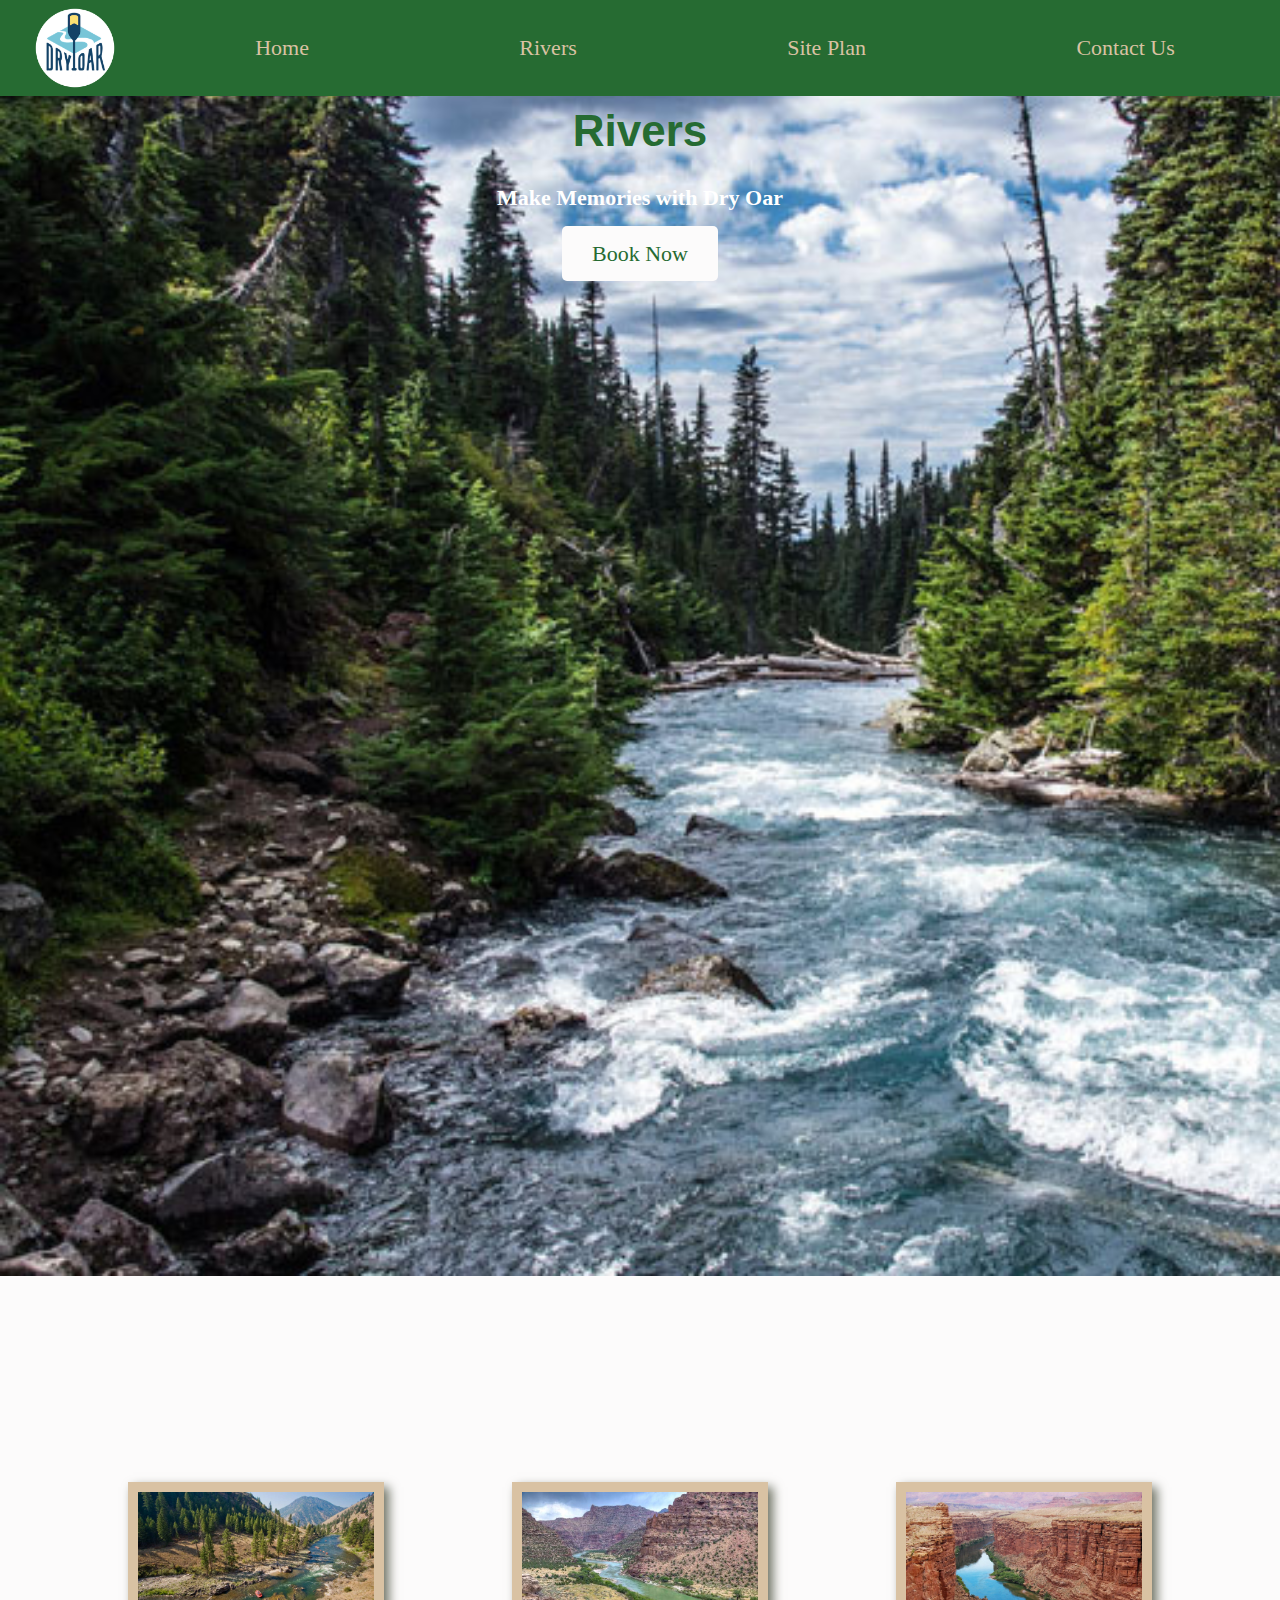
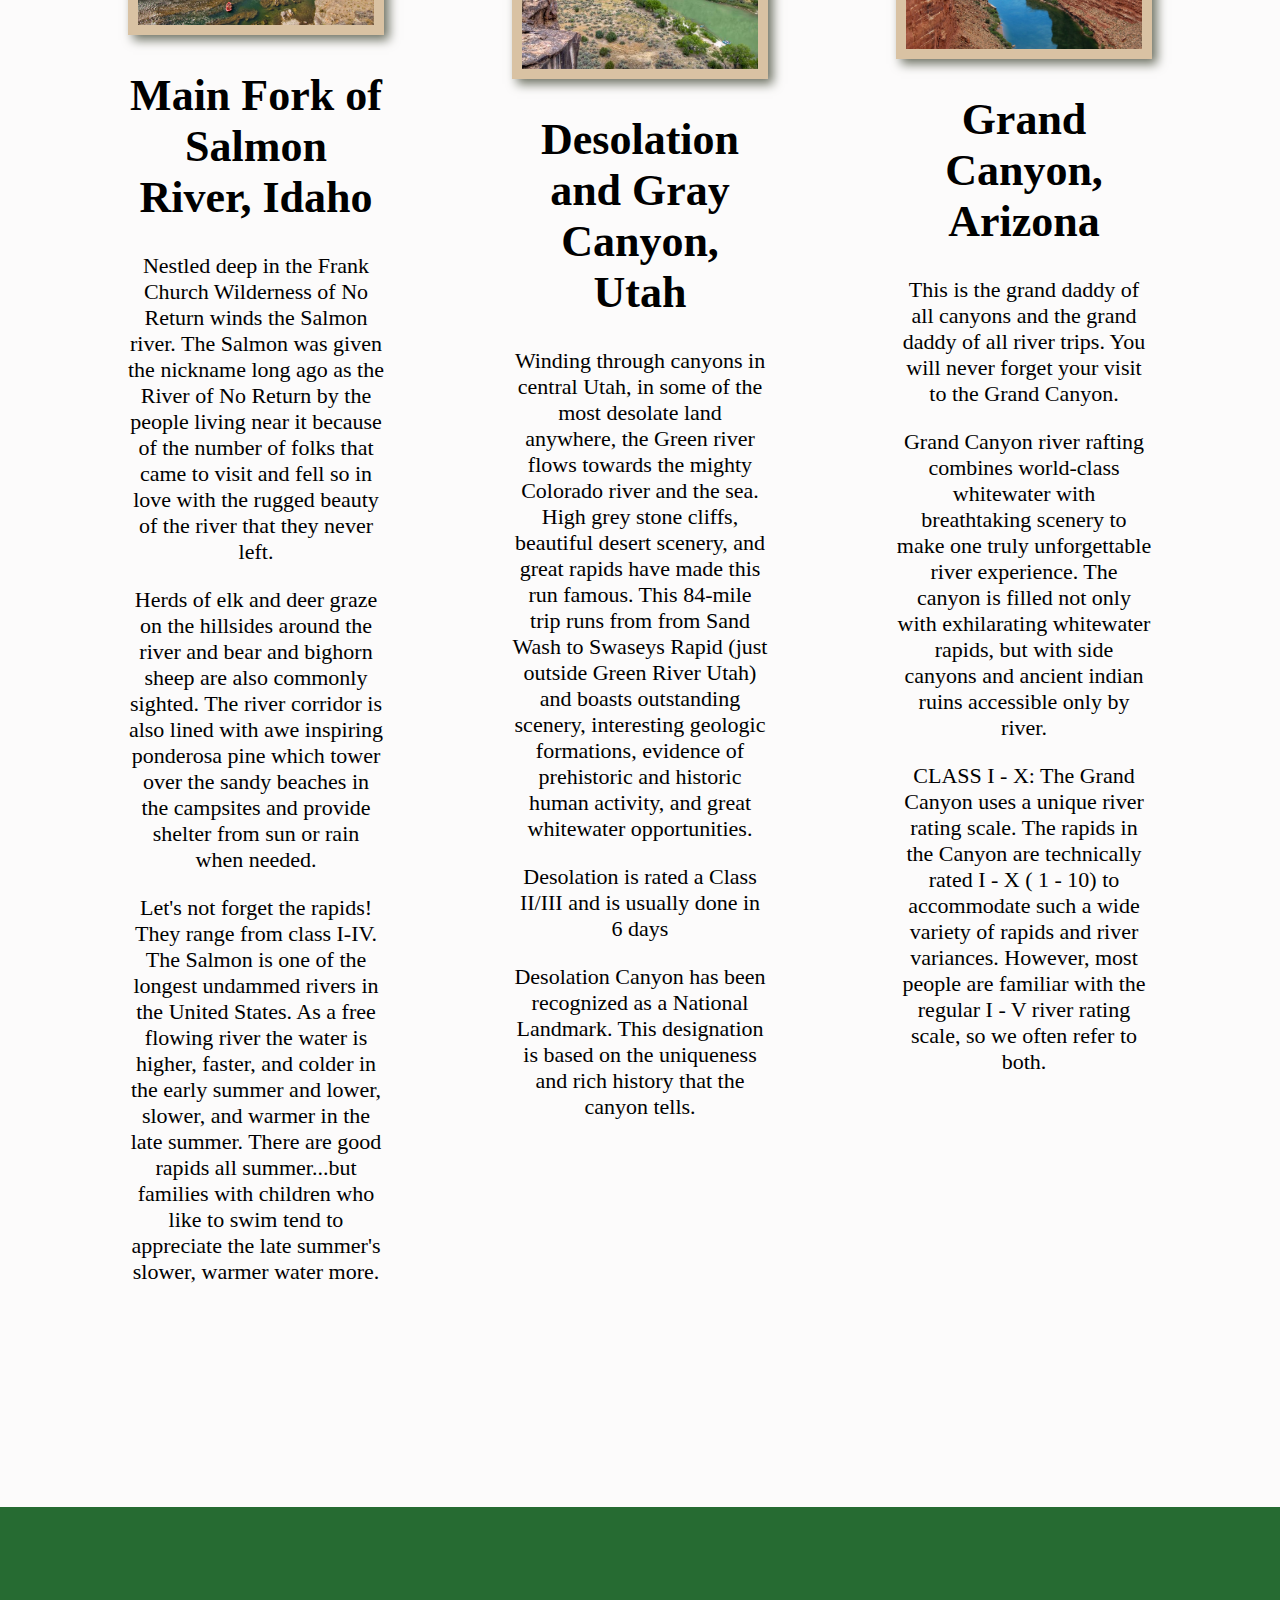
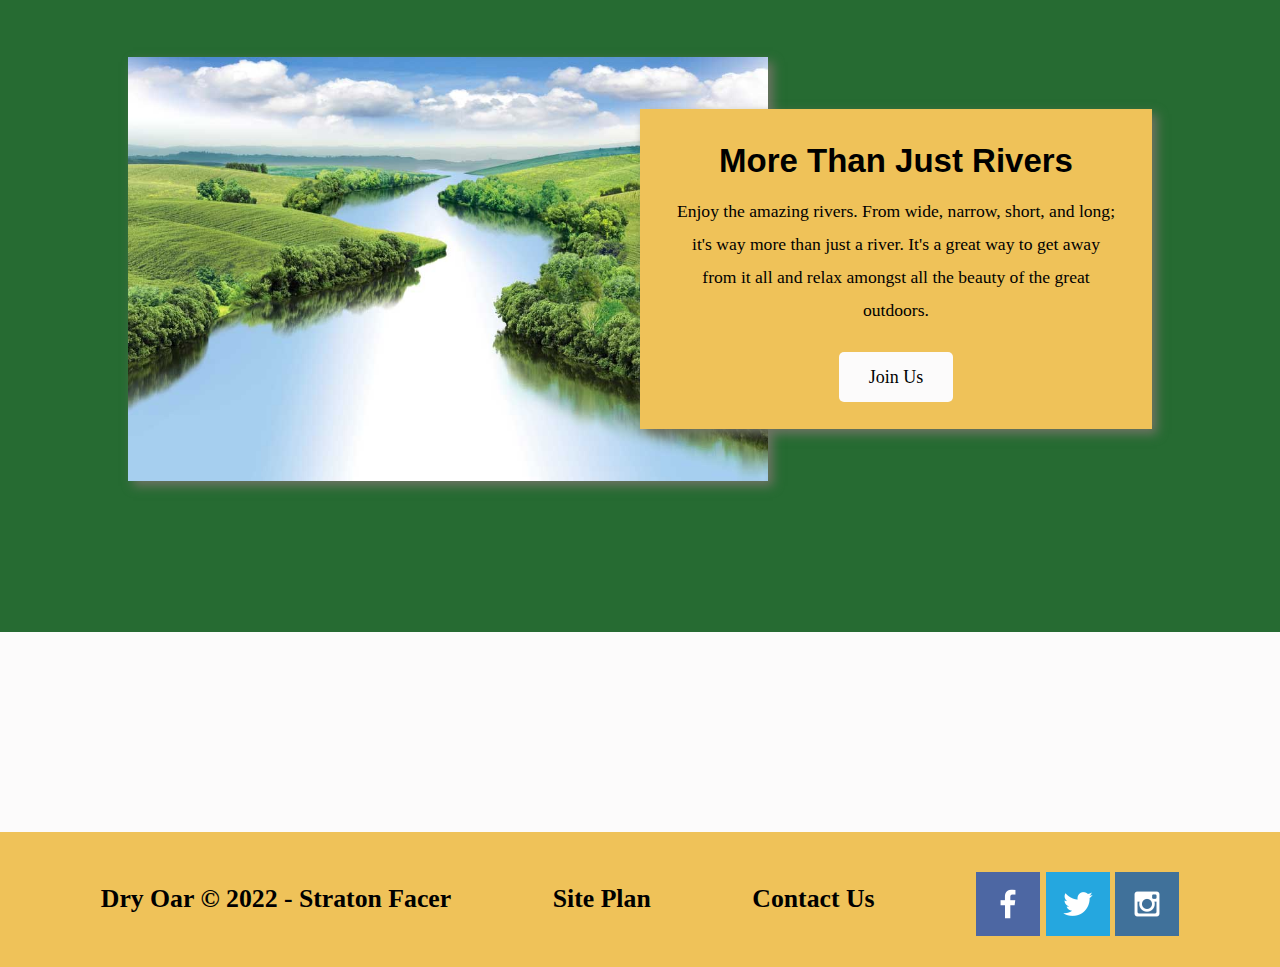
<file: wrr/rivers.html>
<!DOCTYPE html>
<html lang="en">
  <head>
    <meta charset="UTF-8" />
    <meta http-equiv="X-UA-Compatible" content="IE=edge" />
    <meta name="viewport" content="width=device-width, initial-scale=1.0" />
    <title>Whitewater Rafting Vacations | Dry Oar Boating | Home</title>
    <link rel="stylesheet" href="styles/style.css" />
  </head>
  <body>
    <div id="content">
      <header>
        <a id="logo_link" href="index.html">
          <img class="logo" src="images/logo.png" alt="Dry Oar Logo" />
        </a>
        <nav>
          <a href="index.html">Home</a>
          <a href="rivers.html">Rivers</a>
          <a href="site-plan-rafting.html">Site Plan</a>
          <a href="contactus.html">Contact Us</a>
        </nav>
      </header>
      <div id="hero">
        <div id="hero-box">
          <img
            id="hero-img"
            src="images/rivers.jpeg"
            width="100%"
            alt="People enjoying white water rafting"
          />
        </div>
        <section id="hero-msg">
          <h1 class="home-title">Rivers</h1>
          <h4>Make Memories with Dry Oar</h4>
          <div class="button-box">
            <a class="book" href="rates.html">Book Now</a>
          </div>
        </section>
      </div>
      <main class="home-grid">
        <section class="rivers-card">
          <img
            class="card-img"
            src="images/mainforksalmon.jpeg"
            alt="river in forest"
          />
          <h1>Main Fork of Salmon River, Idaho</h1>
          <p>
            Nestled deep in the Frank Church Wilderness of No Return winds the
            Salmon river. The Salmon was given the nickname long ago as the
            River of No Return by the people living near it because of the
            number of folks that came to visit and fell so in love with the
            rugged beauty of the river that they never left.
          </p>
          <p>
            Herds of elk and deer graze on the hillsides around the river and
            bear and bighorn sheep are also commonly sighted. The river corridor
            is also lined with awe inspiring ponderosa pine which tower over the
            sandy beaches in the campsites and provide shelter from sun or rain
            when needed.
          </p>
          <p>
            Let's not forget the rapids! They range from class I-IV. The Salmon
            is one of the longest undammed rivers in the United States. As a
            free flowing river the water is higher, faster, and colder in the
            early summer and lower, slower, and warmer in the late summer. There
            are good rapids all summer...but families with children who like to
            swim tend to appreciate the late summer's slower, warmer water more.
          </p>
        </section>
        <section class="camping-card">
          <img
            class="card-img"
            src="images/graycanyon.jpeg"
            alt="tent in mountains"
          />
          <h1>Desolation and Gray Canyon, Utah</h1>
          <p>
            Winding through canyons in central Utah, in some of the most
            desolate land anywhere, the Green river flows towards the mighty
            Colorado river and the sea. High grey stone cliffs, beautiful desert
            scenery, and great rapids have made this run famous. This 84-mile
            trip runs from from Sand Wash to Swaseys Rapid (just outside Green
            River Utah) and boasts outstanding scenery, interesting geologic
            formations, evidence of prehistoric and historic human activity, and
            great whitewater opportunities.
          </p>
          <p>
            Desolation is rated a Class II/III and is usually done in 6 days
          </p>
          <p>
            Desolation Canyon has been recognized as a National Landmark. This
            designation is based on the uniqueness and rich history that the
            canyon tells.
          </p>
        </section>
        <section class="rapids-card">
          <img class="card-img" src="images/grandcanyon.jpeg" alt="rafting boat" />
          <h1>
            Grand Canyon, Arizona
          </h1>
          <p>
            This is the grand daddy of all canyons and the grand daddy of all river trips. You will never forget your visit to the Grand Canyon.   
          </p>
          <p>
            Grand Canyon river rafting combines world-class whitewater with breathtaking scenery to make one truly unforgettable river experience. The canyon is filled not only with exhilarating whitewater rapids, but with side canyons and ancient indian ruins accessible only by river.   
          </p>
          <p>
            CLASS I - X: The Grand Canyon uses a unique river rating scale. The rapids in the Canyon are technically rated I - X ( 1 - 10) to accommodate such a wide variety of rapids and river variances. However, most people are familiar with the regular I - V river rating scale, so we often refer to both.
          </p>
        </section>
        <div id="background"></div> 
        <img class="mountains" src="images/greatriver.jpeg" alt="Misty mountains">
    <section class="msg">
        <h2>More Than Just Rivers</h2>
        <p>Enjoy the amazing rivers. From wide, narrow, short, and long; it's way more than just a river. It's a great way to get away from it all and relax amongst all the beauty of the great outdoors. </p>
        <a class='join' href="images/rivers.html">Join Us</a>
    </section>
      </main>
      <footer>
        <h3>Dry Oar &copy; 2022 - Straton Facer</h3>
        <h3><a href="site-plan-rafting.html">Site Plan</a></h3>
        <h3><a href="contactus.html">Contact Us</a></h3>
        <div class="social">
          <a href="https://facebook.com" target="_blank">
            <img src="images/facebook.png" alt="fb icon" />
          </a>
          <a href="https://twitter.com" target="_blank">
            <img src="images/twitter.png" alt="twitter icon" />
          </a>
          <a href="https://instagram.com" target="_blank">
            <img src="images/instagram.png" alt="instagram icon" />
          </a>
        </div>
      </footer>
    </div>
  </body>
</html>
</file>
<file: wrr/styles/style.css>
@import url(http://www.cssfontstack.com/);
#content {
    max-width: 1600px;
    margin: 0 auto;
  }
  nav a{
    text-align: center;
    color: #d9c2a3;
    text-decoration: none;
    padding: 35px;
  }
#hero-msg h1{
    text-align: center;
  }
 #hero-msg h4{
    text-align: center;
  }
.button-box{
    text-align: center;
  }
main section{
    text-align: center;
  }
  #background {
    height: 725px;
    background-color: #266b32; 
    grid-column: 1/11;
    grid-row: 4/9;
}
body {
    background-color: #fcfbfb; 
    --paragraph-font: Roboto, Helvetica, sans-serif;
    font-size: 22px;
    margin: 0;
    padding: 0;
}
header {
    background-color:#266b32;
    display: grid;
    grid-template-columns: 150px auto;
}
nav a:hover {
    background-color: black;
    color: #fbf9f9;
}
.book{
    background-color: #fcfbfb; 
    color: #266b32;
    text-decoration: none;
    padding: 15px 30px;
    margin-top: 50px;
    border-radius: 5px;
}
.join{
    background-color: #fcfbfb; 
    color: #000000;
    text-decoration: none;
    font-size: 18px;
    padding: 15px 30px;
    margin-top: 50px;
    border-radius: 5px;
}
.book:hover{
    background-color: #266b32; 
    color: black;
}
.join:hover{
    background-color: hsl(62, 95%, 36%); 
    color: #000000;
}
.msg{
    background-color: #efc259; 
    line-height: 1.5em;
    padding: 35px;
    grid-column: 6/10;
    grid-row: 6/7;
    box-shadow: 5px 5px 10px #6f7364;
}
footer{
    background-color: #efc259; 
    padding: 25px 50px;
    margin-top: 200px;
    display: flex;
    justify-content: space-around;
    align-items: center;
}
.home-title{
    color: #266b32;
    font-family: 'Rock Salt', 'Bradley Hand', sans-serif;
    font-size: 2em;
    margin-top: 10px;
}
h4{
    color: #000000;
}
.msg h2{
    color: #000000;
    font-family: 'Rock Salt', 'Bradley Hand', sans-serif;
}
.msg p{
    color: #000000;
    font-size: .8em;
    padding-bottom: 15px;
}
footer h3{
    color: #000000;
}
footer a{
    color: #000000;
    text-decoration: none;
}
footer a:hover{
    color: #000000;
}
.icon {
    width: 80px;
    padding-top: 10px;
}
footer h3 a:hover{
    text-decoration: underline;
}
h2{
    margin: 0;
}
#logo_link{
    padding-top: 5px;
    justify-self: center;
    align-self: center;
}
.logo{
    width: 80px; 
}
footer .social img {
    padding-top: 15px;
}
.rivers-card, .camping-card, .rapids-card {
    margin: 200px 0;
}
.card-img{
    border: 10px solid #d9c2a3;
    transition: transform .5s;
    box-shadow: 5px 5px 10px #6f7364; 
}
.card-img:hover {
    opacity: .6;
    transform: scale(1.1);
}
main section img {
    box-sizing: border-box;
}
nav {
    display: flex;
    justify-content: space-around;
}
#hero {
    display: grid;
    grid-template-columns: 1fr 3fr 1fr;
    margin-top: -100px; 
}
#hero-box {
    grid-column: 1/4;
    grid-row: 1/3;
    z-index: -1;
}
#hero-msg h4 {
    color: white;
}
#hero-msg {
    grid-column: 2/3;
    grid-row: 1/2;
    margin-top: 100px;
}
.card-img, .mountains {
    width: 100%;
}
.rivers-card{
    grid-column: 2/4;
    grid-row: 2/3;
}
.camping-card{
    grid-column: 5/7;
    grid-row: 2/3;
}
.rapids-card{
    grid-column: 8/10;
    grid-row: 2/3;
}
.mountains{
    grid-column: 2/7;
    grid-row: 5/8;
    box-shadow: 5px 5px 10px #6f7364;
}
main{
    display: grid;
    grid-template-columns: repeat(10, 1fr);
}
@media screen and (max-width: 900px) {
    #hero, .home-grid {
        display: block;
        height: auto;
    }
    nav, footer {
        flex-direction: column;
    }
    nav a {
        display: block;
        padding: 15px;
    }
    #hero {
        margin-top: 0;
    }
    #hero-msg {
        margin-top: 0;
    }
    #hero-msg h4 {
        display: none;
    }
    .home-title {
        font-size: 25px;
        color: #6f7364;
    }
    .rivers-card, .camping-card, .rapids-card { 
        margin: 50px auto;
        width: 60%;
    }
    #background {
        display: none;
    }
    .mountains, .msg {
        width: 80%;
        display: block;
        margin: 0 auto;
    }
    footer {
        margin-top: 25px;
    }
}
</file>
<file: positionstyles.css>
/* CSS - Name: "positionstyles.css" */
/* Activity 1 styles */
.content1 {
    /* This is the parent of the activity 1 boxes. */
    display: grid;
    grid-template-columns: 1fr 1fr;
    grid-gap: 20px;
}
.red1 { 
width: 100%; 
height: 100px; 
background-color: red; 
grid-column: 1/3;
} 
.green1 {
width: 200px; 
height: 200px; 
background-color: green; 
justify-items: center;
margin-left:50px;
} 
.yellow1 {
width: 200px; 
height: 200px; 
background-color: gold; 
justify-items: center;
margin-left:50px;
} 
.blue1 {
width: 100%; 
height: 100px; 
background-color: blue; 
grid-column: 1/3;
} 
 /* Activity 2 styles */ 
.content2 {
    width: auto;
}
.red2 {
width: 100px; 
height: 100px; 
background-color: red; 
} 
.green2 { 
width: 100px; 
height: 100px; 
background-color: green; 
margin-left: 50px;
margin-top: -50px;
 } 
.yellow2 {
width: 100px; 
height: 100px; 
background-color: gold; 
margin-left: 100px;
margin-top: -50px;
} 
.blue2 {
width: 100px; 
height: 100px; 
background-color: blue; 
margin-left: 150px;
margin-top: -50px;
} 
 /* Activity 3 styles */ 
.content3 {
    /* This is the parent of the activity 3 boxes. */
    display: grid;
    grid-template-columns: 1fr 1fr;
}
.red3 {
width: 100%; 
height: 100px; 
background-color: red; 
grid-column: 1/3;
 } 
.green3 {
width: 270px; 
height: 200px; 
background-color: green;
 } 
.yellow3 {
width: 270px; 
height: 200px; 
background-color: gold; 
margin-left: 50px;
 } 
.blue3 {
width: 100%;
height: 100px; 
background-color: blue; 
grid-column: 1/3;
 } 
 /* Activity 4 styles */ 
.content4 {
    /* This is the parent of the activity 4 boxes. */
    height: 400px;
}
.red4 {
width: 50%; 
height: 300px; 
background-color: red; 
 } 
.green4 {
width: 50%; 
height: 100px; 
background-color: green; 
margin-left: 50%;
margin-top: -50%;
} 
.yellow4 {
width: 50%; 
height: 100px; 
background-color: gold; 
margin-left:50%;
 } 
.blue4 {
width: 50%; 
height: 100px; 
background-color: blue; 
margin-left:50%;
 } 
 /* Activity 5 styles */ 
 .content5 {
    /* This is the parent of the activity 5 boxes. */
     height: 400px;
}
.red5 { 
width: 100%; 
height: 100px; 
background-color: red; 
 } 
.green5 { 
width: 225px; 
height: 225px; 
background-color: green; 
float: left;
 } 
.yellow5 {
width: 100%;
height: 350px; 
background-color: gold; 
} 
.blue5 {
width: 100%; 
height: 100px; 
background-color: blue; 
 } 
 /* Activity 6 styles */ 
 .content6 {
    /* This is the parent of the activity 6 boxes. */
    display: grid;
    grid-template-columns: repeat(6, 1fr);
    grid-template-rows: repeat(6, 100px);
    grid-gap: 0;
    width: 600px;
}
.red6 {
width: 400px; 
height: 200px; 
background-color: red; 
grid-column: 1/4;
grid-row: 1/2;
z-index: 1;
} 
.green6 {
width: 200px; 
height: 200px; 
background-color: green; 
grid-column: 1/3;
grid-row: 5/7;
z-index: 3;
 } 
.yellow6 {
width: 200px; 
height: 400px; 
background-color: gold; 
grid-column: 4/7;
grid-row: 3/6;
z-index: 4;
} 
.blue6 {
width: 400px; 
height: 400px; 
background-color: blue; 
grid-column: 2/5;
grid-row: 2/4;
z-index: 2;
} 


/* Do not make any changes below here */
 .activity {
width: 600px; 
margin: 20px auto; 
font-family: Arial, sans-serif; 
border: 1px solid black; 
padding: 10px; 
clear:both; 
overflow: auto;
} 

.hint {
border: 1px solid grey;
background: #e0e0e0;
padding: .5em;
position: relative;
margin: 1em 0;
}
.hint h3 {
margin: 0;
}
.hint:hover {
background: #d0d0d0;
}
.hint > div {
display: none;
}

.hint input[type=checkbox] {
position: absolute;
width: 100%;
height: 100%;
opacity: 0;
z-index: 1;
cursor: pointer;
}

.hint input[type=checkbox]:checked ~ div {
display: block;
}

.hint i {
position: absolute;
transform: translate(-6px, 0);
margin-top: 16px;
right: 10px;
top: -3px;
}
.hint i:before, .hint i:after {
content: "";
position: absolute;
background-color: black;
width: 3px;
height: 9px;
}
.hint i:before {
transform: translate(2px, 0) rotate(45deg);
}
.hint i:after {
transform: translate(-2px, 0) rotate(-45deg);
}

.hint input[type=checkbox]:checked ~ i:before {
transform: translate(-2px, 0) rotate(45deg);
}
.hint input[type=checkbox]:checked ~ i:after {
transform: translate(2px, 0) rotate(-45deg);
}
.hint a {
position: relative;
z-index: 1;
}
</file>
<file: onestop/styles/style.css>
@import url(http://www.cssfontstack.com/);
#content {
    max-width: 1600px;
    margin: 0 auto;
  }
  nav a{
    text-align: center;
    color: #a9aca9;
    text-decoration: none;
    padding: 35px;
  }
#hero-msg h1{
    text-align: center;
  }
 #hero-msg h4{
    text-align: center;
  }
main section{
    text-align: center;
  }
body {
    background-color: #fcfbfb; 
    --paragraph-font: Roboto, Helvetica, sans-serif;
    font-size: 22px;
    margin: 0;
    padding: 0;
}
header {
    background-color:#2f2235;
    display: grid;
    grid-template-columns: 150px auto;
}
nav a:hover {
    background-color: #60495a;
    color: #a9aca9;
}
footer{
    background-color: #2f2235; 
    padding: 25px 50px;
    margin-top: 200px;
    display: flex;
    justify-content: space-around;
    align-items: center;
}
.home-title{
    color: #3f3244;
    font-family: 'Rock Salt', 'Bradley Hand', sans-serif;
    font-size: 4em;
    margin-top: 10px;
}
h4{
    color: #000000;
}
.msg h2{
    color: #000000;
    font-family: 'Rock Salt', 'Bradley Hand', sans-serif;
}
.msg p{
    color: #000000;
    font-size: .8em;
    padding-bottom: 15px;
}
footer h3{
    color: #a9aca9;
}
footer a{
    color: #a9aca9;
    text-decoration: none;
}
footer a:hover{
    color: #a9aca9;
    background-color: #3f3244;
}
.icon {
    width: 80px;
    padding-top: 10px;
}
footer h3 a:hover{
    text-decoration: underline;
}
h2{
    margin: 0;
}
#logo_link{
    padding-top: 5px;
    justify-self: center;
    align-self: center;
}
.logo{
    width: 80px; 
}
.birds-card, .temple-card {
    margin: 200px 0;
}
.card-img{
    border: 10px solid #2f2235;
    transition: transform .5s;
    box-shadow: 5px 5px 10px #6f7364; 
}
.card-img:hover {
    opacity: .6;
    transform: scale(1.1);
}
main section img {
    box-sizing: border-box;
}
nav {
    display: flex;
    justify-content: space-around;
}
#hero {
    display: grid;
    grid-template-columns: 1fr 3fr 1fr;
    margin-top: -100px; 
}
#hero-box {
    grid-column: 1/4;
    grid-row: 1/3;
    z-index: -1;
}
#hero-msg h4 {
    color: #a9aca9;
    font-size: 2em;
}
#hero-msg {
    grid-column: 2/3;
    grid-row: 1/2;
    margin-top: 100px;
}
.card-img {
    width: 100%;
}
.birds-card{
    grid-column: 1/6;
    grid-row: 2/3;
}
.temple-card{
    grid-column: 7/12;
    grid-row: 2/3;
}
.book{
    background-color: #2f2235; 
    color: #a9aca9;
    text-decoration: none;
    padding: 15px 30px;
    margin-top: 50px;
    border-radius: 5px;
    width: 200px;
}
.book:hover{
    background-color: #60495a; 
    color: #a9aca9;
}
.button-card{
    text-align: center;
  }
  main{
    display: grid;
    grid-template-columns: repeat(11, 1fr);
}
</file>
